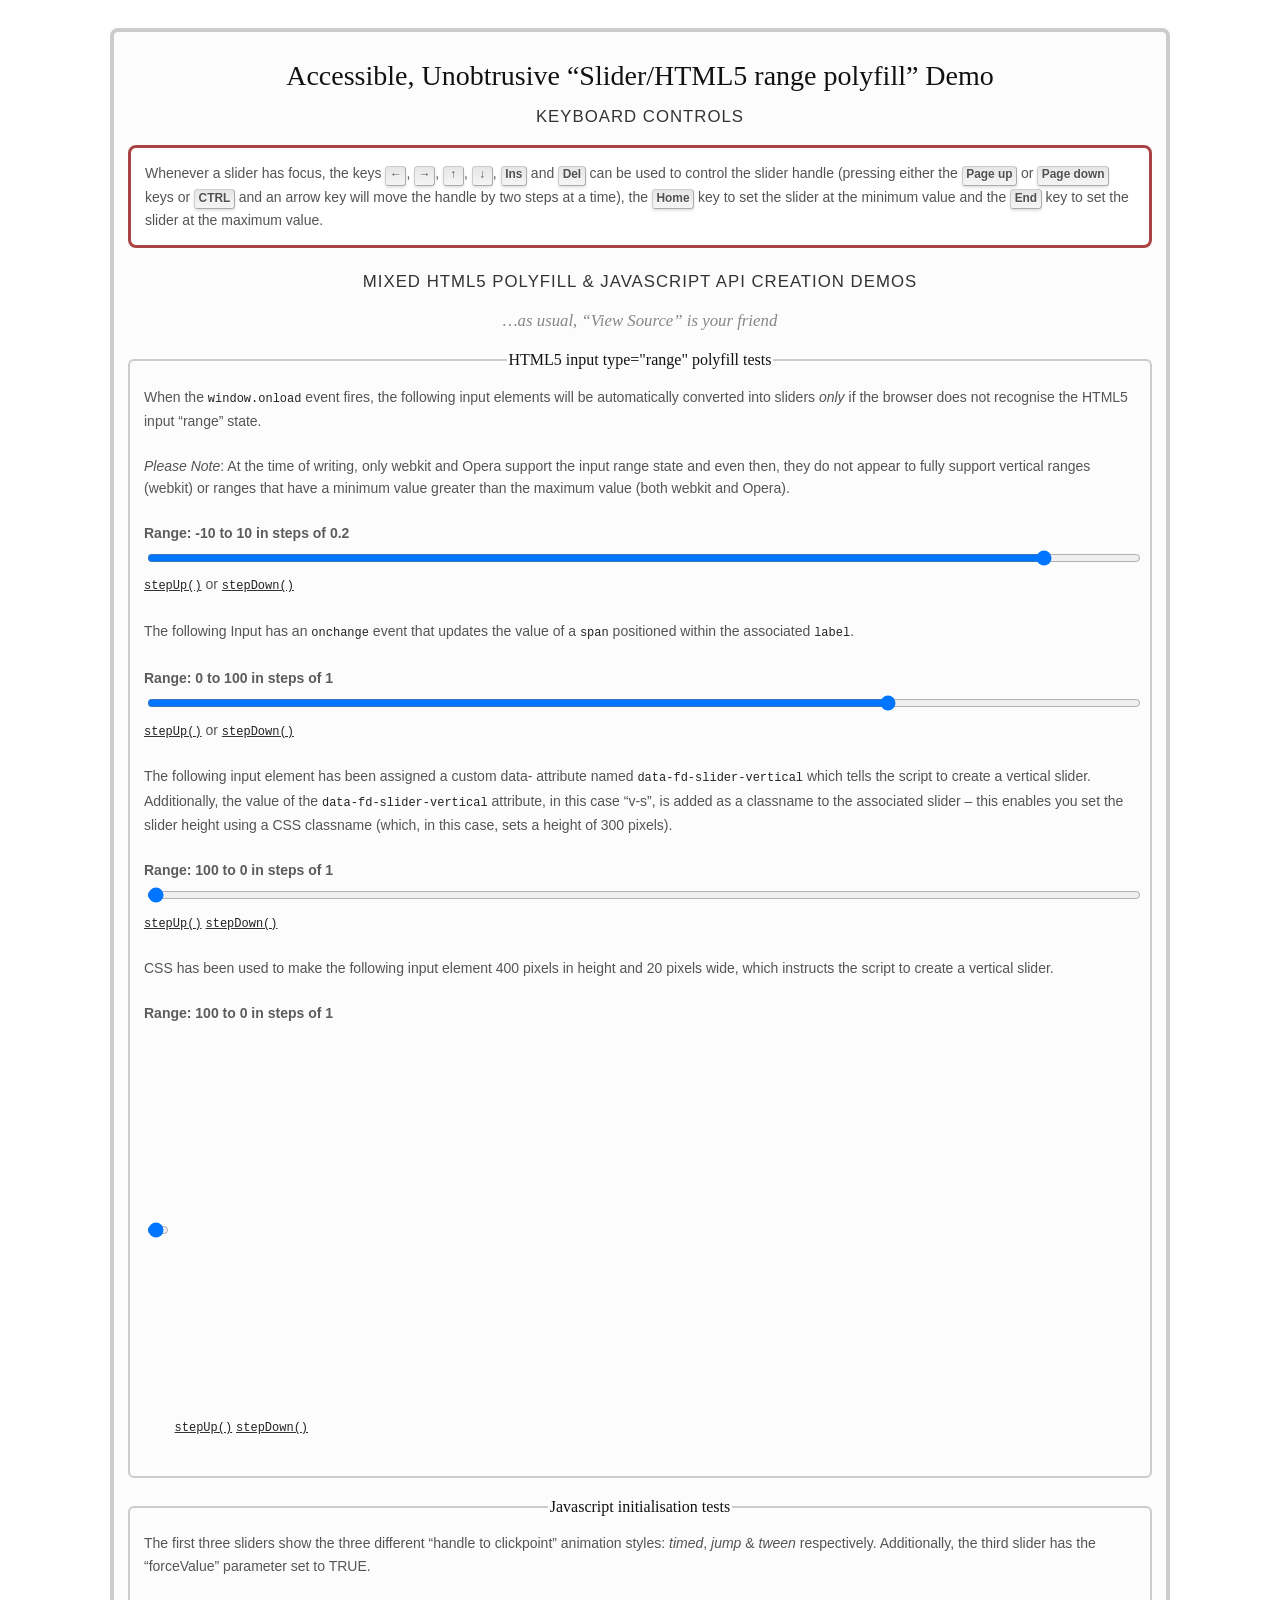
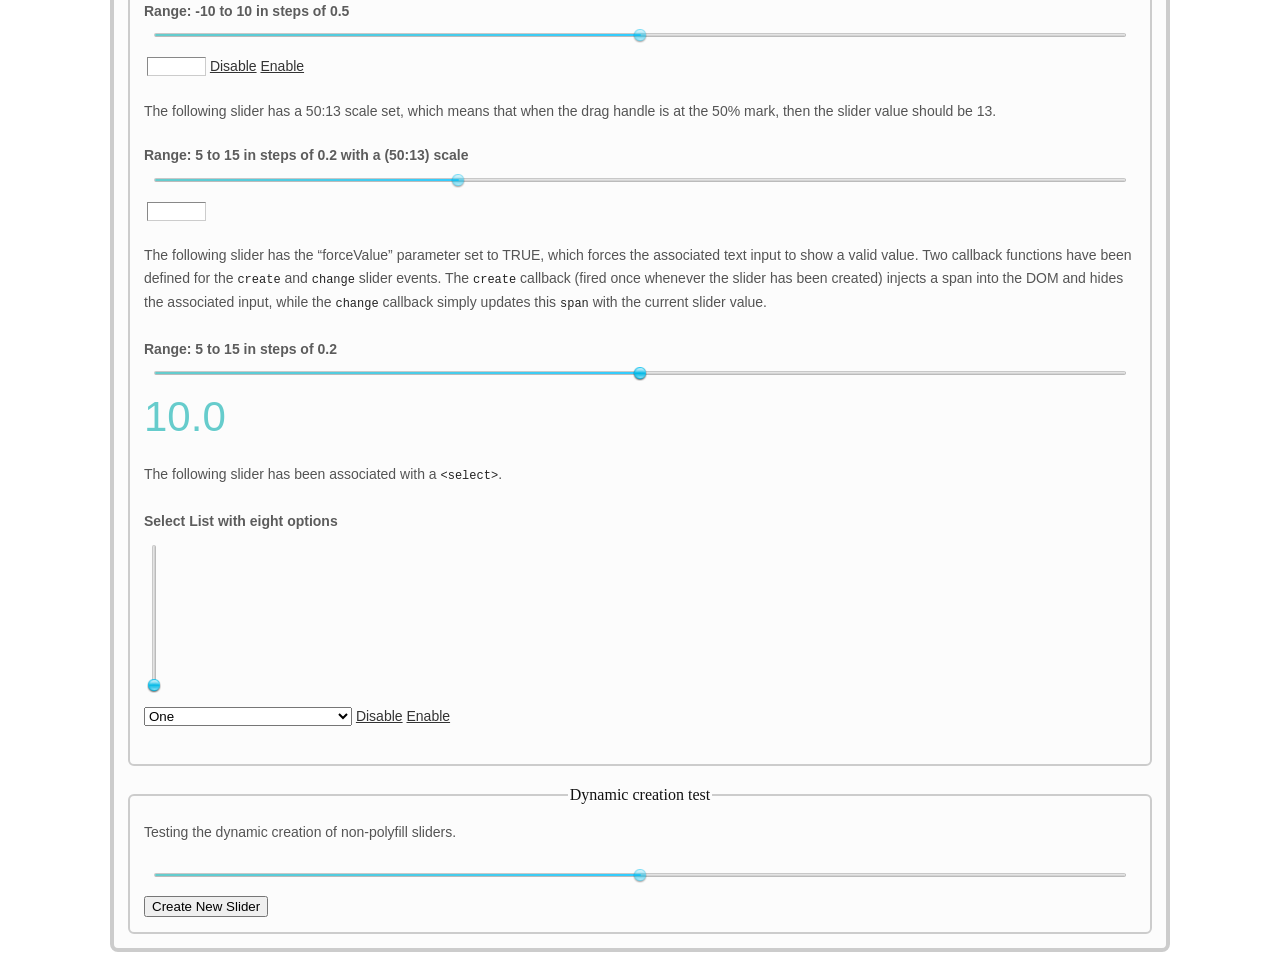
<file: escripts/common/fd-slider/index.html>
<!doctype html>
<!-- The script automatically adds the class "oldie" to the html element in IE < 9 -->
<html lang="en">
<head>
        <meta charset="utf-8" />
        <title>frequency decoder - accessible, unobtrusive slider/HTML5 polyfill script demo</title>       
        <meta name="author"                     content="frequency decoder" />
        <meta name="description"                content="An accessible, unobtrusive Slider/HTML5 Input Range polyfill script" />
        <meta http-equiv="imagetoolbar"         content="no" />
        
        <link rel="stylesheet" type="text/css" media="screen, projection" href="./css/fd-slider.css" />
        <link rel="stylesheet" type="text/css" media="screen, projection" href="./css/demo.css" />   
        <script src="./js/fd-slider.js"></script>
</head>
<body>
<div id="article-wrapper">
  <form action="" method="post">
    <h1>Accessible, Unobtrusive &#8220;Slider/HTML5 range polyfill&#8221; Demo</h1>
    <h2>Keyboard Controls</h2>
    <!-- The following paragraph is used to set the ARIA describedby property -->
    <p id="fd-slider-describedby">Whenever a slider has focus, the keys <kbd title="Left arrow key">&larr;</kbd>, <kbd title="Right arrow key">&rarr;</kbd>, <kbd title="Up arrow key">&uarr;</kbd>, <kbd title="Down arrow key">&darr;</kbd>, <kbd title="Insert key">Ins</kbd> and <kbd title="Delete key">Del</kbd> can be used to control the slider handle (pressing either the <kbd>Page up</kbd> or <kbd>Page down</kbd> keys or <kbd title="CTRL key">CTRL</kbd> and an arrow key will move the handle by two steps at a time), the <kbd title="Home key">Home</kbd> key to set the slider at the minimum value and the <kbd title="End key">End</kbd> key to set the slider at the maximum value.</p>   
    <h2>Mixed HTML5 Polyfill &amp; Javascript API Creation Demos</h2>
    <h3>&#8230;as usual, &#8220;View Source&#8221; is your friend</h3>

    <fieldset>            
      <legend>HTML5 input type="range" polyfill tests</legend>
      <p>When the <code>window.onload</code> event fires, the following input elements will be automatically converted into sliders <em>only</em> if the browser does not recognise the HTML5 input &#8220;range&#8221; state.</p>    
      <p><em>Please Note</em>: At the time of writing, only webkit and Opera support the input range state and even then, they do not appear to fully support vertical ranges (webkit) or ranges that have a minimum value greater than the maximum value (both webkit and Opera).</p>
      <!--
      
      Sliders #1, #2 & #3 created automatically by the script on page load only if the browser does not support type="range".
      The script will use the "min", "max" and "step" attributes assigned to the input to create the slider with the
      appropriate scale.
      
      Slider #1: "min", "max" & "step" attributes given
      
      -->
      <label for="html5shim-1">Range: -10 to 10 in steps of 0.2</label>
      <p>
        <input name="html5shim-1" id="html5shim-1" type="range" min="-10" max="10" step="0.20" title="Range: -10 to 10 in steps of 0.2" value="8.2" />
        <a href="#" onclick="document.getElementById('html5shim-1').stepUp(); return false;"><code>stepUp()</code></a> or
        <a href="#" onclick="document.getElementById('html5shim-1').stepDown(); return false;"><code>stepDown()</code></a>
      </p>     
      <!--
      
      Slider #2: No "min" or "max" attributes given (they default to 0 and 100 respectivey) but the required "step" attribute set to "1".
      
      Additionally, an onchange event has been set to test if the script honours HTML events set on the original input.
      
      -->   
      <p>The following Input has an <code>onchange</code> event that updates the value of a <code>span</code> positioned within the associated <code>label</code>.</p>
      <label for="html5shim-2">Range: 0 to 100 in steps of 1 <span id="html5shim-2-out"></span></label>
      <p>
        <input name="html5shim-2" id="html5shim-2" type="range" step="1" title="Range: 0 to 100 in steps of 1" value="75" /> 
        <a href="#" onclick="document.getElementById('html5shim-2').stepUp(); return false;"><code>stepUp()</code></a> or
        <a href="#" onclick="document.getElementById('html5shim-2').stepDown(); return false;"><code>stepDown()</code></a>        
      </p>  
      <script>
      // Add an onchange event to the input element that updates a span with the input value      
      fdSlider.addEvent(document.getElementById("html5shim-2"), "change", function(e) {
        document.getElementById("html5shim-2-out").innerHTML = "(Current Value: " + document.getElementById("html5shim-2").value + ")";
      });
      </script>    
      <!--
      
      Slider #3: The input element has been given the "data-fd-slider-vertical" custom data- attribute which makes the script create 
      a vertical slider. Additionally, the value of this attribute is given to the slider as a classname - in this case, the class "v-s" 
      which makes the slider inherit a height of 300px. 
      
      -->
      <p>The following input element has been assigned a custom data- attribute named <code>data-fd-slider-vertical</code> which tells the script to create a vertical slider.
         Additionally, the value of the <code>data-fd-slider-vertical</code> attribute, in this case &#8220;v-s&#8221;, is added as a classname to the associated slider &ndash; this enables you set the slider height using a CSS classname (which, in this case, sets a height of 300 pixels).</p>
      <label for="html5shim-3">Range: 100 to 0 in steps of 1</label>
      <p>
        <input name="html5shim-3" id="html5shim-3" data-fd-slider-vertical="v-s" type="range" min="100" max="0" step="1" title="Range: 100 to 0 in steps of 1" value="" /> 
        <a href="#" onclick="document.getElementById('html5shim-3').stepUp(); return false;"><code>stepUp()</code></a>
        <a href="#" onclick="document.getElementById('html5shim-3').stepDown(); return false;"><code>stepDown()</code></a>
      </p>
      <!--
      
      Slider #4: CSS has been used to make the following input element 400 pixels in height and 20 pixels wide, which instructs
      the script automatically create a vertical slider
      
      -->
      <p>CSS has been used to make the following input element 400 pixels in height and 20 pixels wide, which instructs the script to create a vertical slider.</p>      
      <label for="html5shim-4">Range: 100 to 0 in steps of 1</label>
      <p>
        <input name="html5shim-4" id="html5shim-4" type="range" min="100" max="0" step="1" title="Range: 100 to 0 in steps of 1" value="" /> 
        <a href="#" onclick="document.getElementById('html5shim-4').stepUp(); return false;"><code>stepUp()</code></a>
        <a href="#" onclick="document.getElementById('html5shim-4').stepDown(); return false;"><code>stepDown()</code></a>
      </p>      
    </fieldset>    
    <!--
    
    Sliders created using the Javascript API from here on in i.e. no more HTML5 range polyfills from this point on.
    
    -->
    <fieldset>
      <legend>Javascript initialisation tests</legend>      
      <p>The first three sliders show the three different &#8220;handle to clickpoint&#8221; animation styles: <em>timed</em>, <em>jump</em> <span class="amp">&</span> <em>tween</em> respectively. Additionally, the third slider has the &#8220;forceValue&#8221; parameter set to TRUE.</p>      
      <label for="inputTest3">Range: -10 to 10 in steps of 0.5</label>
      <p>
        <!-- Here's the form element we will associate the first slider with. -->
        <input name="inputTest3" id="inputTest3" type="text" title="Range: -10 to 10 in steps of 0.5" value=""  maxlength="6" />
        <a href="#" onclick="fdSlider.disable('inputTest3'); return false;">Disable</a>
        <a href="#" onclick="fdSlider.enable('inputTest3'); return false;">Enable</a>
      </p>
      <script>
      // Call the fdSlider.createSlider method, passing in the required options
      fdSlider.createSlider({
        // Associate an input
        inp:document.getElementById("inputTest3"),
        // Declare a step (quoting the value means the precision will be calculated as 2 decimal points
        // e.g. the "50" part of "0.50") which is a short-cut way of setting the precision without
        // actually using the "precision" parameter
        step:"0.50", 
        // Declare a maxStep (for keyboard users)
        maxStep:2,
        // Min & Max values
        min:-10,
        max:10,
        // Use the "timed increments to click point" animation
        animation:"timed"
        });
      </script> 
      <p>The following slider has a 50:13 scale set, which means that when the drag handle is at the 50% mark, then the slider value should be 13.</p>
      <label for="inputTest5">Range: 5 to 15 in steps of 0.2 with a (50:13) scale</label>
      <p>
        <!-- Here's the form element we will associate the second slider with. -->
        <input name="inputTest5" id="inputTest5" type="text" title="Range: 5 to 15 in steps of 0.2 with a (50:13) scale" value=""  maxlength="6" />
      </p>
      <script>
      fdSlider.createSlider({
        // Associate an input
        inp:document.getElementById("inputTest5"),
        // Declare a step
        step:0.2, 
        // Declare a maxStep (for keyboard users)
        maxStep:0.4,
        // Min value
        min:5,
        // Max value
        max:15,
        // Define a scale (multiple points supported, I'm just using one for the demo)
        scale:{
                // At 50% of the slider scale, the value should be 13
                "50":"13"       
        },
        // Use the "jump to click point" animation
        animation:"jump"
        });
      </script>
      <p>The following slider has the &#8220;forceValue&#8221; parameter set to TRUE, which forces the associated text input to show a valid value. Two callback functions have been defined for the <code>create</code> and <code>change</code> slider events. The <code>create</code> callback (fired once whenever the slider has been created) injects a span into the DOM and hides the associated input, while the <code>change</code> callback simply updates this <code>span</code> with the current slider value.</p>
      <label for="inputTest6" id="inputTest6Label">Range: 5 to 15 in steps of 0.2</label>
      <p>
        <!-- Here's the form element we will associate the third slider with. -->
        <input name="inputTest6" id="inputTest6" type="text" title="Range: 5 to 15 in steps of 0.2" value=""  maxlength="6" />
      </p>
      <script>
      // Create our callback functions
      
      // createScaffold, used with the "create" event
      function createScaffold(cbObj) {
          // Create a span 
          var span  = document.createElement("span");
          // Use the input ID to create an identifiable ID for the span    
          span.id = cbObj.elem.id + "Visu";
          // Give it a className
          span.className = "visu";
          // Add it just after the input in the DOM    
          cbObj.elem.parentNode.appendChild(span);
          // Hide the associated input
          cbObj.elem.style.display = "none";
          // Update the span we just added 
          updateValue(cbObj);          
      }
      // updateValue, used with the "change" event
      function updateValue(cbObj) {
          // Grab the span element and update its contents
          document.getElementById(cbObj.elem.id + "Visu").innerHTML = cbObj.value;
      }
      // Create the slider
      fdSlider.createSlider({
        // Associate an input
        inp:document.getElementById("inputTest6"),
        // Declare a step
        step:0.2, 
        // Declare a maxStep (for keyboard users)
        maxStep:0.4,
        // Min value
        min:5,
        // Max value
        max:15,
        // Use the "tween to click point" animation
        animation:"tween",
        // Force the associated input to have a valid value
        forceValue:true,
        // Pass the two previously defined functions for the "create" & "change" 
        // events
        callbacks:{
                // Pass an Array of functions - if multiple functions declared, 
                // they will be called in sequence
                "create":[createScaffold],
                "change":[updateValue]
        }
        });
      </script> 
      <p>The following slider has been associated with a <code>&lt;select&gt;</code>.</p> 
      <label for="selectTest1" id="selectTest1Label">Select List with eight options</label>
      <p>
        <!-- Here's the form element - a select list in this case - that we will associate the forth and final slider with. -->
        <select name="selectTest1" id="selectTest1">
          <option value="1">One</option>
          <option value="2">Two</option>
          <option value="4">Four</option>
          <option value="8">Eight</option>
          <option value="16">Sixteen</option>
          <option value="32">Thirty Two</option>
          <option value="64">Sixty Four</option>
          <option value="128">One Hundred and Twenty Eight</option>
          <option value="256">Two Hundred and Fifty Six</option>
        </select>  
        <a href="#" onclick="fdSlider.disable('selectTest1'); return false;">Disable</a>
        <a href="#" onclick="fdSlider.enable('selectTest1'); return false;">Enable</a>
      </p>
      <script>
      fdSlider.createSlider({
        // Associate the select list
        inp:document.getElementById("selectTest1"),
        // Use the tween animation
        animation:"tween",
        // Keep the form element, in this case a select list, visible
        hideInput:false,
        // Create a vertical slider
        vertical:true,
        // Give it the className "v-s2" which will make the slider 160px in height
        classNames:"v-s2"
        });
      </script>         
    </fieldset> 
    <fieldset>
      <legend>Dynamic creation test</legend>
      <p>Testing the dynamic creation of non-polyfill sliders.</p>
      <div id="corral">
        <input name="dyn-1" id="dyn-1" type="text" title="Range: 5 to 15 in steps of 0.2" value=""  maxlength="6" />
      </div>
      <button onclick="createNewSlider(); return false;">Create New Slider</button>
      <script>
// A quick & dirty function to create sliders dynamically
function createNewSlider() {
        var id     = "dyn-" + createNewSlider.idCnt,
            // Check input element exists already
            inpChk = document.getElementById(id),
            // Create new input element if needs be
            newInp = inpChk ? inpChk : document.createElement("input");
            
        createNewSlider.idCnt++;
        
        // Set attributes and add to DOM if needs be            
        if(!inpChk) {
                newInp.type             = "text";
                newInp.id               = id;
                newInp.name             = id;
                newInp.maxlength        = 6;
                
                document.getElementById("corral").appendChild(newInp);
        };
        
        // Create and associate a slider with the input element
        fdSlider.createSlider({
                // Associate the select list
                inp:newInp,
                // Use the tween animation
                animation:"tween",
                // Keep the form element hidden
                hideInput:true,
                // Set min, max and step
                max:15,
                min:5,
                step:0.2
        });        
};

createNewSlider.idCnt = 1;

// Call the function immediately to convert the input element
// already present within the HTML
createNewSlider();      
      </script>
    </fieldset>      
  </form>
</div>
</body>
</html>
</file>
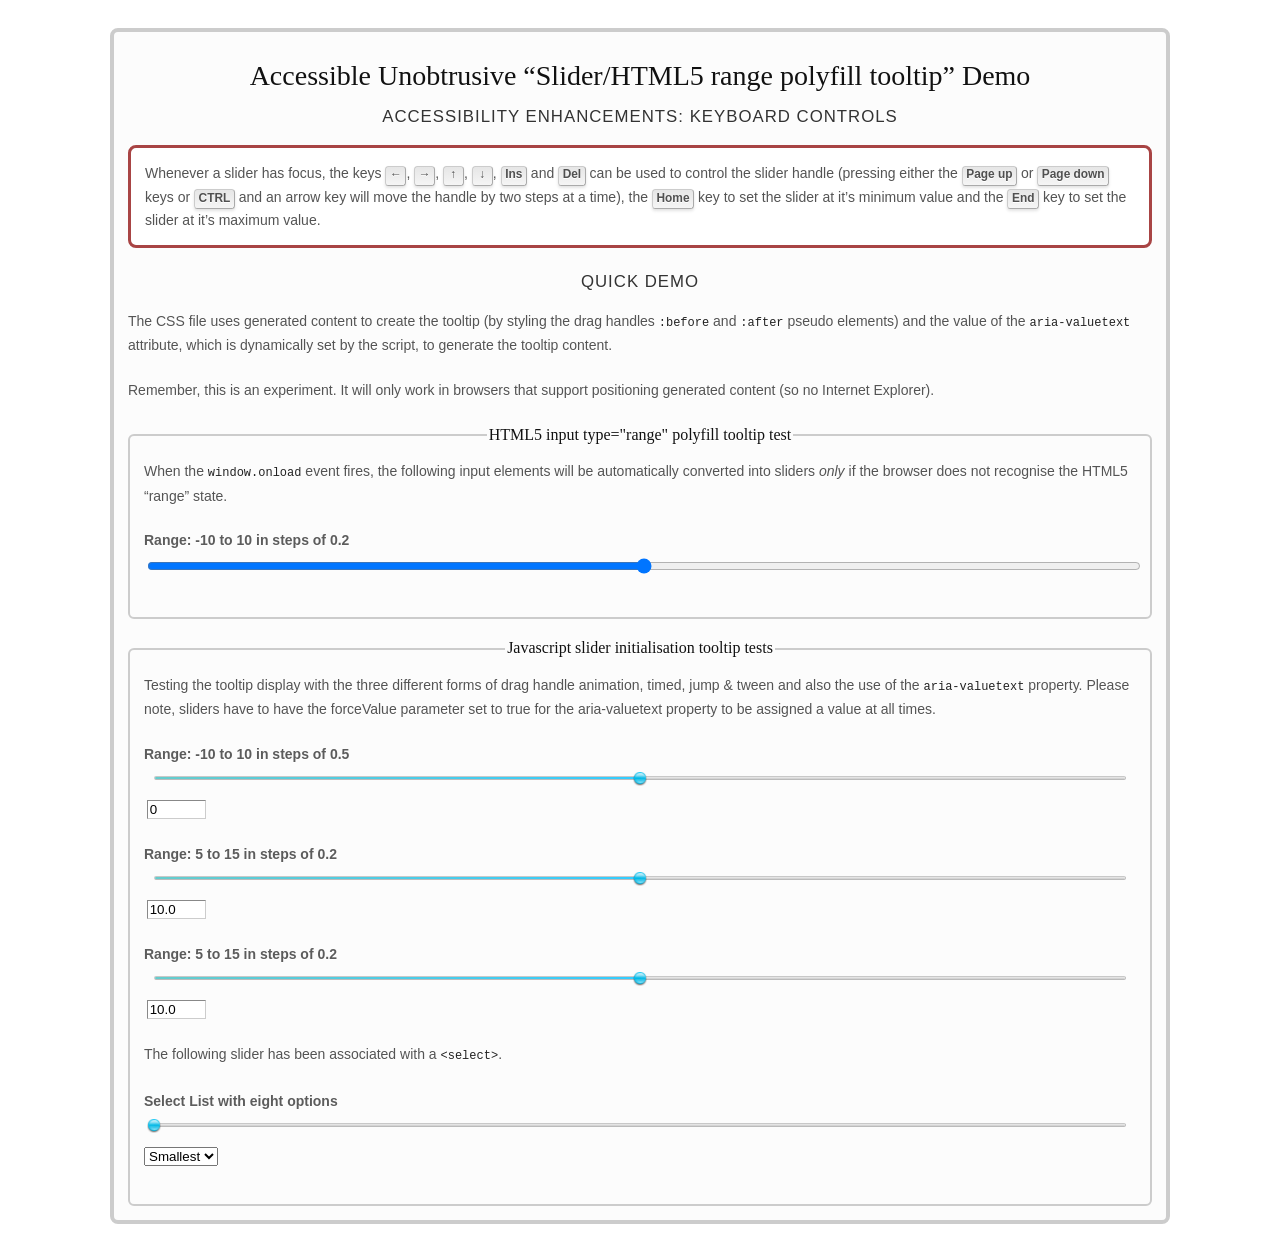
<file: escripts/common/fd-slider/tooltip/index.html>
<!DOCTYPE html>
<html lang="en">
<head>
        <meta charset="utf-8" />
        <title>frequency decoder - accessible, unobtrusive slider tooltip demo</title>       
        <meta name="author"                     content="frequency decoder" />
        <meta name="description"                content="An unobtrusive javascript that turns any text input or selectlist into a keyboard-accessible slider control" />
        <meta http-equiv="imagetoolbar"         content="no" />
        <link rel="stylesheet" type="text/css" media="screen, projection" href="../css/demo.css" />   
        <link rel="stylesheet" type="text/css" media="screen, projection" href="../css/fd-slider.css" />        
        <link rel="stylesheet" type="text/css" media="screen, projection" href="../css/fd-slider-tooltip.css" />
        <script src="../js/fd-slider.js"></script>
</head>
<body>
<div id="article-wrapper">
  <form action="" method="post">
    <h1>Accessible Unobtrusive &#8220;Slider/HTML5 range polyfill tooltip&#8221; Demo</h1>
    <h2>Accessibility enhancements: Keyboard Controls</h2>

    <!-- The following paragraph is used to set the ARIA describedby property -->
    <p id="fd-slider-describedby">Whenever a slider has focus, the keys <kbd title="Left arrow key">&larr;</kbd>, <kbd title="Right arrow key">&rarr;</kbd>, <kbd title="Up arrow key">&uarr;</kbd>, <kbd title="Down arrow key">&darr;</kbd>, <kbd title="Insert key">Ins</kbd> and <kbd title="Delete key">Del</kbd> can be used to control the slider handle (pressing either the <kbd>Page up</kbd> or <kbd>Page down</kbd> keys or <kbd title="CTRL key">CTRL</kbd> and an arrow key will move the handle by two steps at a time), the <kbd title="Home key">Home</kbd> key to set the slider at it&#8217;s minimum value and the <kbd title="End key">End</kbd> key to set the slider at it&#8217;s maximum value.</p>
    
    <h2>Quick demo</h2>
    <p>The CSS file uses generated content to create the tooltip (by styling the drag handles <code>:before</code> and <code>:after</code> pseudo elements) and the value of the <code>aria-valuetext</code> attribute, which is dynamically set by the script, to generate the tooltip content.</p>
    <p>Remember, this is an experiment. It will only work in browsers that support positioning generated content (so no Internet Explorer).</p>
    <fieldset>            
      <legend>HTML5 input type="range" polyfill tooltip test</legend>
      <p>When the <code>window.onload</code> event fires, the following input elements will be automatically converted into sliders <em>only</em> if the browser does not recognise the HTML5 &#8220;range&#8221; state.</p>    
      <!--
      
      Slider #1 is created automatically by the script on page load only if the browser does not support type="range".
      The script will use the "min", "max" and "step" attributes assigned to the input to create the slider with the
      appropriate scale.
      
      Slider #1: "min", "max" & "step" attributes given
      
      -->
      <label for="html5shim-1">Range: -10 to 10 in steps of 0.2</label>
      <p><input name="html5shim-1" id="html5shim-1" type="range" min="-10" max="10" step="0.20" title="Range: -10 to 10 in steps of 0.2" value="" /></p>     
    </fieldset>    
    <!--
    
    Sliders created using the Javascript API from here on in...
    
    -->
    <fieldset>
      <legend>Javascript slider initialisation tooltip tests</legend>   
      <p>Testing the tooltip display with the three different forms of drag handle animation, timed, jump <span class="amp">&</span> tween and also the use of the <code>aria-valuetext</code> property. Please note, sliders have to have the forceValue parameter set to true for the aria-valuetext property to be assigned a value at all times.</p>
      <label for="inputTest3">Range: -10 to 10 in steps of 0.5</label>
      <p>
        <!-- Here's the form element we wil associate the first slider with. -->
        <input name="inputTest3" id="inputTest3" type="text" title="Range: -10 to 10 in steps of 0.5" value=""  maxlength="6" />
      </p>
      <script>
      // Call the fdSlider.createSlider method, passing in the required options
      fdSlider.createSlider({
        // Associate an input
        inp:document.getElementById("inputTest3"),
        // Declare a step (quoting the value means the precision will be calculated as 2 decimal points
        // e.g. the "50" part of "0.50") which is a short-cut way of setting the precision without
        // actually using the "precision" parameter
        step:"0.50", 
        // Declare a maxStep (for keyboard users)
        maxStep:2,
        // Min & Max values
        min:-10,
        max:10,
        // Use the "timed increments to click point" animation
        animation:"timed",
        // Force a value
        forceValue:true
        });
      </script> 
      <label for="inputTest5">Range: 5 to 15 in steps of 0.2</label>
      <p>
        <input name="inputTest5" id="inputTest5" type="text" title="Range: 5 to 15 in steps of 0.2" value=""  maxlength="6" />
      </p>
      <script>
      fdSlider.createSlider({
        // Associate an input
        inp:document.getElementById("inputTest5"),
        // Declare a step
        step:0.2, 
        // Declare a maxStep (for keyboard users)
        maxStep:0.4,
        // Min value
        min:5,
        // Max value
        max:15,
        // Use the "jump to clickpoint" animation
        animation:"jump",
        // Force a value
        forceValue:true
        });
      </script>
      <label for="inputTest6">Range: 5 to 15 in steps of 0.2</label>
      <p>
        <input name="inputTest6" id="inputTest6" type="text" title="Range: 5 to 15 in steps of 0.2" value=""  maxlength="6" />
      </p>
      <script>
      fdSlider.createSlider({
        // Associate an input
        inp:document.getElementById("inputTest6"),
        // Declare a step
        step:0.2, 
        // Declare a maxStep (for keyboard users)
        maxStep:0.4,
        // Min value
        min:5,
        // Max value
        max:15,
        // Use the "tween to clickpoint" animation
        animation:"tween",
        // Force a value
        forceValue:true
        });
      </script> 
      <p>The following slider has been associated with a <code>&lt;select&gt;</code>.</p> 
      <label for="selectTest1">Select List with eight options</label>
      <p>
        <select name="selectTest1" id="selectTest1">
          <option value="1">Smallest</option>
          <option value="2">Smaller</option>
          <option value="4">Small</option>
          <option value="8">Normal</option>
          <option value="16">Large</option>
          <option value="32">Larger</option>
          <option value="64">Largest</option>                   
        </select>  
      </p>
      <script>
      fdSlider.createSlider({
        // Associate a select list
        inp:document.getElementById("selectTest1"),
        // Use the tween animation
        animation:"tween",
        // Keep the form element, in this case a select list, visible
        hideInput:false
        // No "forceValue" necessary for a select list as it should always be set at a value
        });
      </script>   
    </fieldset>    
  </form>
</div>
</body>
</html>
</file>
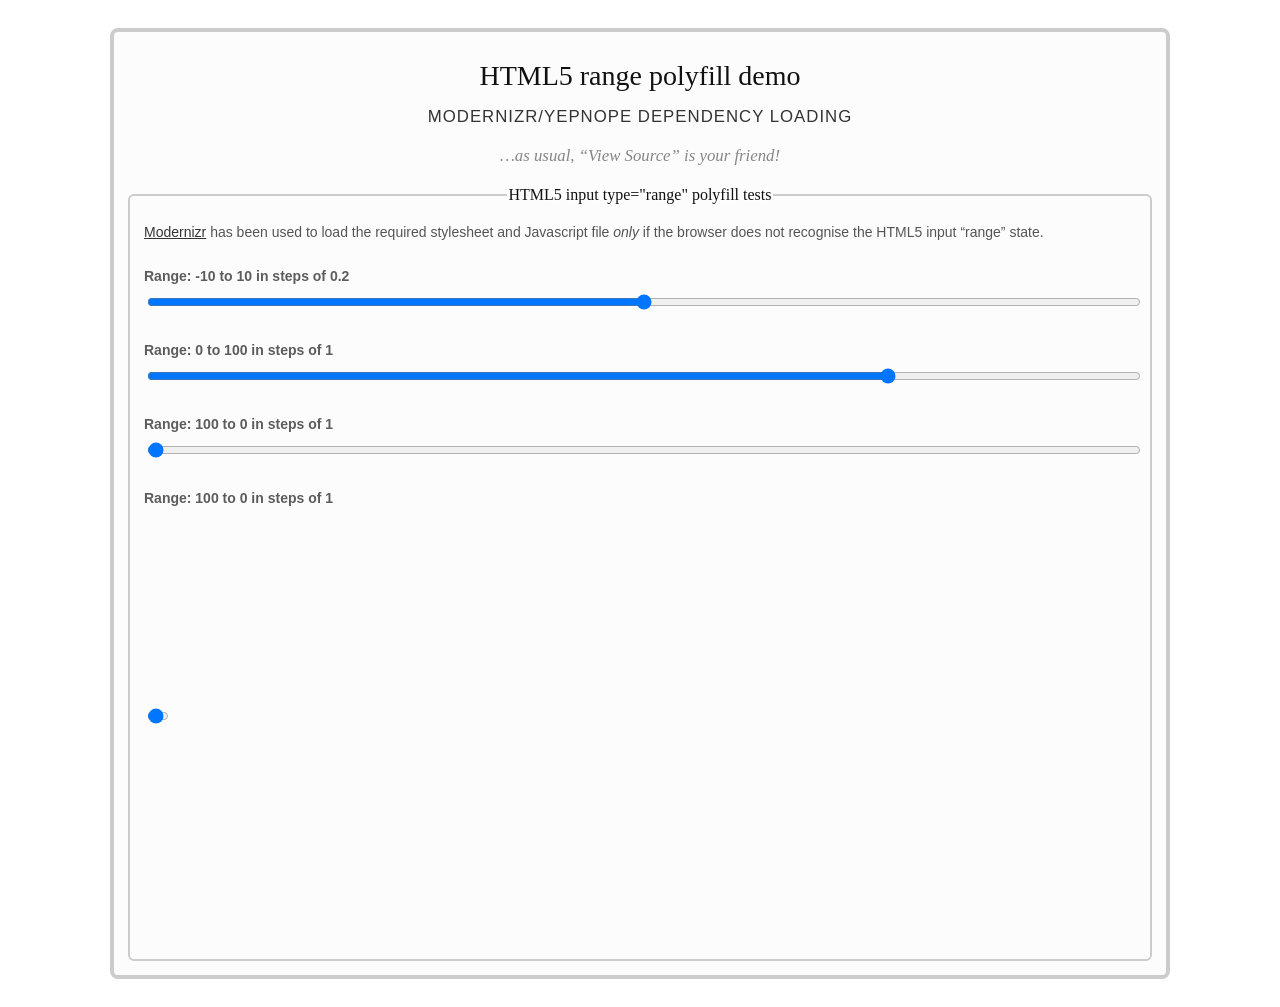
<file: escripts/common/fd-slider/yepnope/index.html>
<!doctype html>
<html lang="en">
<head>
        <meta charset="utf-8" />
        <title>frequency decoder - yepnope &amp; Modernizr dependency loading demo</title>       
        <meta name="author"                     content="frequency decoder" />
        <meta name="description"                content="Using yepnope and Modernizer to dynamically load dependencies for the HTML5 input range polyfill script" />
        <meta http-equiv="imagetoolbar"         content="no" />     
        <link rel="stylesheet" type="text/css" media="screen, projection" href="../css/demo.css" />
        <!-- NOTE: I'm using a bespoke build of Modernizr 2.0.6, you should go build your own... http://www.modernizr.com/download/ -->        
        <script src="http://www.frequency-decoder.com/demo/fd-slider/js/modernizr-custom.js"></script>        
<script>   
// Set up the yepnope (Modernizr.load) directives... 
Modernizr.load([
{
    // Test if Input Range is supported using Modernizr
    test: Modernizr.inputtypes.range,
    // If ranges are not supported, load the slider script and CSS file
    nope: [     
      // The slider CSS file
      'css!http://www.frequency-decoder.com/demo/fd-slider/css/fd-slider.css'       
      // Javascript file for slider
     ,'http://www.frequency-decoder.com/demo/fd-slider/js/fd-slider.js'     
    ],
    callback: function(id, testResult) {
        // If the slider file has loaded then fire the onDomReady event        
        if("fdSlider" in window && typeof (fdSlider.onDomReady) != "undefined") {
                try { fdSlider.onDomReady(); } catch(err) {};
        };
    }
}
]);
</script>
</head>
<body>
<div id="article-wrapper">
  <form action="" method="post">
    <h1>HTML5 range polyfill demo</h1>
    <h2>Modernizr/yepnope dependency loading</h2>
    <h3>&#8230;as usual, &#8220;View Source&#8221; is your friend!</h3>
    <fieldset>            
      <legend>HTML5 input type="range" polyfill tests</legend>
      <p><a href="http://www.modernizr.com/">Modernizr</a> has been used to load the required stylesheet and Javascript file <em>only</em> if the browser does not recognise the HTML5 input &#8220;range&#8221; state.</p>    
      
      <label for="html5shim-1">Range: -10 to 10 in steps of 0.2</label>
      <p><input name="html5shim-1" id="html5shim-1" type="range" min="-10" max="10" step="0.20" title="Range: -10 to 10 in steps of 0.2" value="" /></p>     
      
      <label for="html5shim-2">Range: 0 to 100 in steps of 1</label>
      <p><input name="html5shim-2" id="html5shim-2" type="range" step="1" title="Range: 0 to 100 in steps of 1" value="75" /></p>      
      
      <label for="html5shim-3">Range: 100 to 0 in steps of 1</label>
      <p><input name="html5shim-3" id="html5shim-3" type="range" min="100" max="0" step="1" title="Range: 100 to 0 in steps of 1" value="" /></p>
      
      <label for="html5shim-4">Range: 100 to 0 in steps of 1</label>
      <p><input name="html5shim-4" id="html5shim-4" type="range" min="100" max="0" step="1" title="Range: 100 to 0 in steps of 1" value="" /></p>
    </fieldset>    
  </form>
</div>
</body>
</html>
</file>
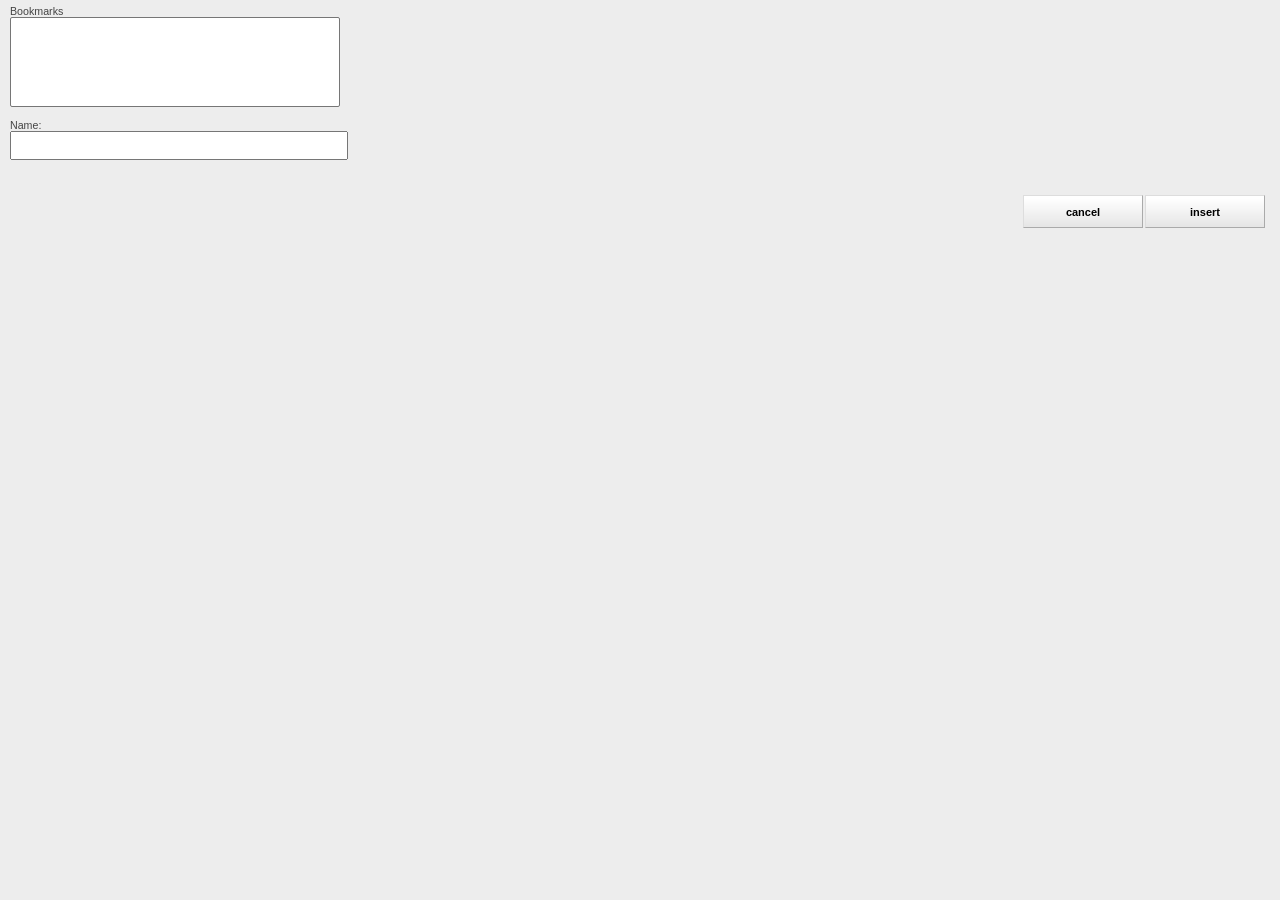
<file: escripts/common/webbookmark.htm>
<!DOCTYPE html PUBLIC "-//W3C//DTD XHTML 1.0 Strict//EN" "http://www.w3.org/TR/xhtml1/DTD/xhtml1-strict.dtd">
<html xmlns="http://www.w3.org/1999/xhtml">
<head>

<meta http-equiv="Content-Type" content="text/html; charset=utf-8">
<link href="../style/editor.css" rel="stylesheet" type="text/css">

<script>
  var sLangDir=parent.oUtil.langDir;
  document.write("<scr" + "ipt src='language/" + sLangDir + "/webbookmark.js'></scr" + "ipt>");
</script>

<script src="common.js" type="text/javascript"></script>

<script>writeTitle()</script>
<script>

/*** COMMON ***/

var UA = navigator.userAgent.toLowerCase();
var isIE = (UA.indexOf('msie') >= 0) ? true : false;
//if(!isIE) { //ie11
//	isIE = (UA.indexOf('trident') >= 0) ? true : false;
//}

function GetElement(oElement,sMatchTag)
    {
    while (oElement!=null&&oElement.tagName!=sMatchTag)
        {
        if(oElement.tagName=="BODY")return null;
        oElement=oElement.parentNode;
        }
    return oElement;
    }

/*** REALTIME + PREVIEW ***/
function doWindowFocus()
    {
    parent.oUtil.onSelectionChanged=new Function("realTime()");
    updateList();
    }

function bodyOnLoad()
    {
    loadTxt();

    window.onfocus=doWindowFocus;
    parent.oUtil.onSelectionChanged=new Function("realTime()");
    updateList();
    realTime();
    }

function bodyOnUnload() {
  parent.oUtil.onSelectionChanged=null;
}

function updateList()
    {
    var oEditor=parent.oUtil.oEditor;

    var lstBookmark = document.getElementsByName("lstBookmark")[0];

    while(lstBookmark.options.length!=0) lstBookmark.options[0] = null;

    var aNode = oEditor.document.getElementsByTagName("A");
    for(var i=0;i<aNode.length;i++)
        {
        if (aNode[i].name != "")
            {
            var op = document.createElement("OPTION");
            op.text=aNode[i].name;
            op.value=aNode[i].name;
            lstBookmark.options[lstBookmark.options.length] = op;
            }
        }
    }

function selectBookmark(sName)
    {

    if(isIE) {selectBookmarkIE(sName); selectBookmarkIE(sName); return; }

    var lstBookmark = document.getElementById("lstBookmark");
    var sel = lstBookmark.selectedIndex;
    var oEditor=parent.oUtil.oEditor;

    var aNode = oEditor.document.getElementsByName(sName);
    if (aNode.length > 0) {
        var range = oEditor.document.createRange();
        range.selectNode(aNode[0]);
        oSel = oEditor.getSelection();
        oSel.removeAllRanges();
        oSel.addRange(range);
    }
    realTime();
    parent.realTime(parent.oUtil.obj);
    parent.oUtil.obj.selectElement(0);
    window.focus();
    lstBookmark.focus();
    lstBookmark.selectedIndex = sel;
    }

function selectBookmarkIE(sName)
  {

  parent.oUtil.obj.setFocus();
  if(!parent.oUtil.obj.checkFocus()){return;}//Focus stuff
  var oEditor=parent.oUtil.oEditor;
  var oSel=oEditor.document.selection.createRange();
  var sType=oEditor.document.selection.type;

  oSel.execCommand("Unselect");

  for(var i=0;i<oEditor.document.anchors.length;i++)
    {
    if(oEditor.document.anchors[i].name==sName)
      {
      if(oSel.parentElement)
        {
        var oSelRange = oEditor.document.body.createTextRange()
        oSelRange.moveToElementText(oEditor.document.anchors[i])
        oSel.setEndPoint("StartToStart",oSelRange);
        oSel.setEndPoint("EndToEnd",oSelRange);
        oSel.select();
        }
      }
    }
  realTime();
  parent.realTime(parent.oUtil.oName);
  parent.oUtil.obj.selectElement(0);
  parent.oUtil.obj.bookmarkSelection();
  }

function realTime()
    {
	if(isIE) {realTimeIE(); return};

    var btnInsert = document.getElementById("btnInsert");
    var btnApply = document.getElementById("btnApply");
    var inpName = document.getElementById("inpName");

    var oEditor=parent.oUtil.oEditor;

    var oSel=oEditor.getSelection();
    var oEl = parent.getSelectedElement(oSel);

    if (oEl.nodeName == "A")
        {

        var range =oEditor.document.createRange();
        range.selectNode(oEl);
        oSel.removeAllRanges();
        oSel.addRange(range);

        btnInsert.style.display="none";
        btnApply.style.display="block";

        if(oEl.NAME)inpName.value=oEl.NAME;
        if(oEl.name)inpName.value=oEl.name;
        }
    else
        {
        btnInsert.style.display="block";
        btnApply.style.display="none";

        inpName.value="";
        }
    }

function realTimeIE()
  {
  if(!parent.oUtil.obj.checkFocus())return;//Focus stuff
  var oEditor=parent.oUtil.oEditor;
  var oSel=oEditor.document.selection.createRange();
  var sType=oEditor.document.selection.type;

  //If text or control is selected, Get A element if any
  if (oSel.parentElement) oEl=GetElement(oSel.parentElement(),"A");
  else oEl=GetElement(oSel.item(0),"A");

  if (oEl)
    {
    btnInsert.style.display="none";
    btnApply.style.display="block";

    if(sType!="Control")
      {
      var oEditor=parent.oUtil.oEditor;
      var oSelRange = oEditor.document.body.createTextRange()
      oSelRange.moveToElementText(oEl)
      oSel.setEndPoint("StartToStart",oSelRange);
      oSel.setEndPoint("EndToEnd",oSelRange);
      oSel.select();
      }

    if(oEl.NAME)inpName.value=oEl.NAME;
    if(oEl.name)inpName.value=oEl.name;
    }
  else
    {
    btnInsert.style.display="block";
    btnApply.style.display="none";

    inpName.value="";
    }
  }

function doApply()
    {

	if(isIE)
		{
		doApplyIE(); return;
		}

    var inpName = document.getElementById("inpName");

    var oEditor=parent.oUtil.oEditor;

    parent.oUtil.obj.saveForUndo();

    var oSel = oEditor.getSelection();
    var range = oSel.getRangeAt(0);

    if(inpName.value!="") {
        var emptySel = false;
        if (range.toString() == "") {
            emptySel = true;
            var node = oEditor.document.createTextNode("#");
            range.insertNode(node);

            range = oEditor.document.createRange();
            range.setStart(node, 0);
            range.setEnd(node, "#".length);

            oSel = oEditor.getSelection();
            oSel.removeAllRanges();
            oSel.addRange(range);
        }

        oEditor.document.execCommand("CreateLink", false, "#");

        oSel = oEditor.getSelection();

        var oEl = parent.getSelectedElement(oSel);
        if(oEl) {
          oEl.removeAttribute("HREF");
          oEl.setAttribute("NAME", inpName.value);
        }

    } else {
        oSel = oEditor.getSelection();
        var oEl = parent.getSelectedElement(oSel);
        if(oEl) {
          oEl.setAttribute("HREF", "dummy");
        }
        oEditor.document.execCommand("unlink", false, null);//unlink
    }

    updateList();
    realTime();

    //~~~~~~~~ Focus stuff
    var oEditor=parent.oUtil.oEditor;
    oEditor.focus()

    parent.realTime(parent.oUtil.obj);

    if (inpName.value!="")
        {
            parent.oUtil.obj.selectElement(0);
        } else {
            parent.oUtil.activeElement=null;
        }

    window.setTimeout("window.focus()", 10);
    }

function doApplyIE()
  {
  parent.oUtil.obj.setFocus();
  if(!parent.oUtil.obj.checkFocus())return;//Focus stuff
  var oEditor=parent.oUtil.oEditor;
  var oSel=oEditor.document.selection.createRange();
  var sType=oEditor.document.selection.type;

  parent.oUtil.obj.saveForUndo();

  if(inpName.value!="")
    oSel.execCommand("CreateBookmark",false,inpName.value);
  else
    oSel.execCommand("UnBookmark");

  updateList();
  realTime();

  //~~~~~~~~ Focus stuff
  var oEditor=parent.oUtil.oEditor;
  oEditor.focus()

  //*** RUNTIME STYLES ***
  var obj=parent.oUtil.obj;
  obj.runtimeStyles();
  //***********************

  parent.realTime(parent.oUtil.oName);
  parent.oUtil.obj.selectElement(0);
  parent.oUtil.obj.bookmarkSelection();
  }

</script>
</head>
<body onload="bodyOnLoad()" style="overflow:hidden;">

<table width=100% height="240px" align=center cellpadding=0 cellspacing=0>
<tr>
<td valign=top style="padding:5px;height:100%">

    <div id="txtBookmark" name="txtBookmark">Bookmarks</div>
    <select name="lstBookmark" id="lstBookmark" style="width:330px;height:90px" size="5" onchange="selectBookmark(this.value)" class="inpSel">
    </select>
	<br /><br />
	<div id="txtName" name="txtName">Name:</div>
    <input type="text" ID="inpName" NAME="inpName" style="width:330px;height:23px;" class="inpTxt" />

</td>
</tr>
<tr>
<td class="dialogFooter" align="right">
    <table cellpadding=0 cellspacing=0>
    <tr>
    <td>
    <input type=button name="btnCancel" id="btnCancel" value="cancel" onclick="I_Close()" style="width:120px;height:33px" class="inpBtn" onmouseover="this.className='inpBtnOver';" onmouseout="this.className='inpBtnOut'">
    </td>
    <td>
    <input type=button name="btnInsert" id="btnInsert" value="insert" onclick="doApply()" style="width:120px;height:33px" class="inpBtn" onmouseover="this.className='inpBtnOver';" onmouseout="this.className='inpBtnOut'">
    </td>
    <td>
    <input type=button name="btnApply" id="btnApply" value="apply" style="display:none;width:120px;height:33px" onclick="doApply()" class="inpBtn" onmouseover="this.className='inpBtnOver';" onmouseout="this.className='inpBtnOut'">
    </td>
    </tr>
    </table>
</td>
</tr>
</table>

</body>
</html>
</file>
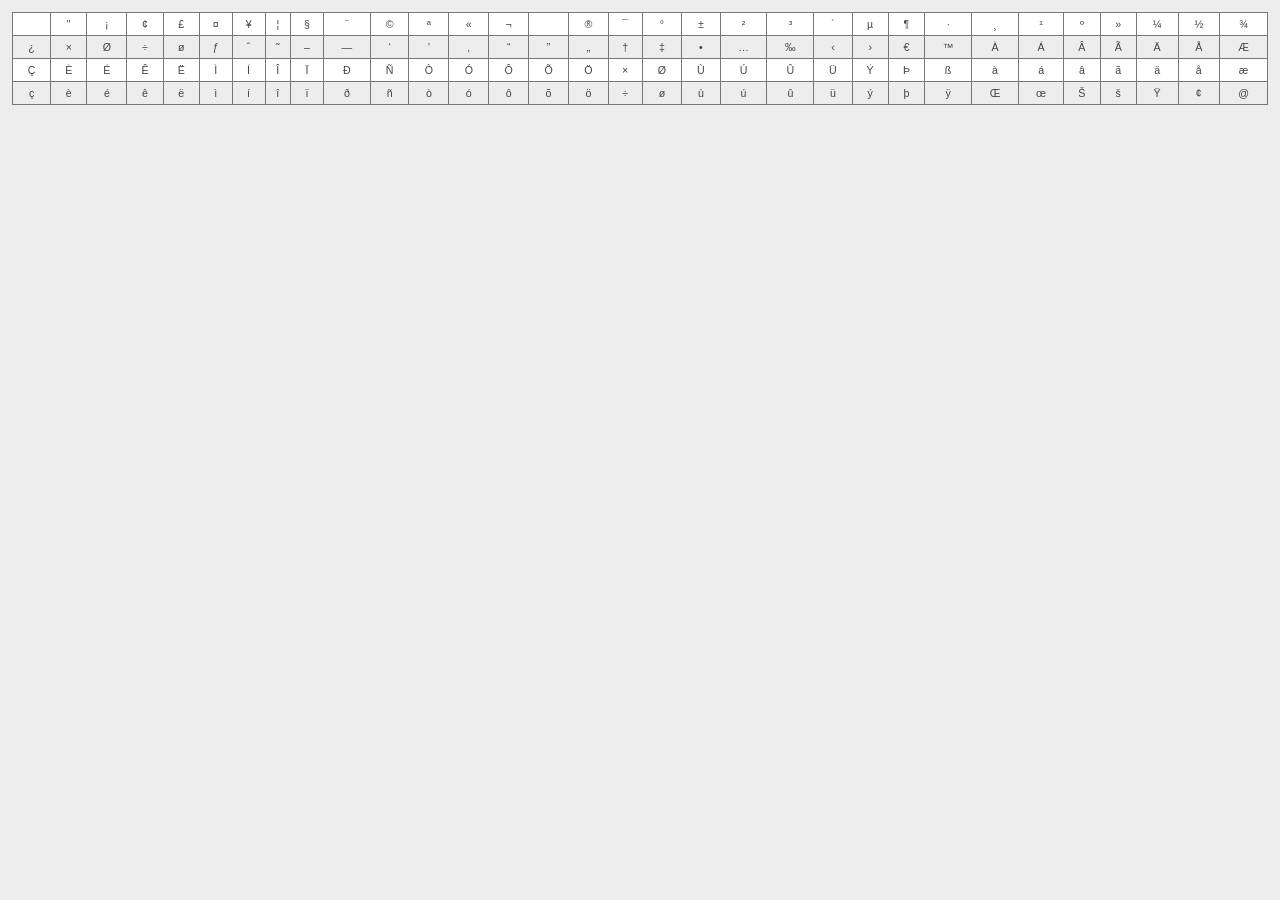
<file: escripts/common/webchars.htm>
﻿<!DOCTYPE html PUBLIC "-//W3C//DTD XHTML 1.0 Strict//EN" "http://www.w3.org/TR/xhtml1/DTD/xhtml1-strict.dtd">
<html xmlns="http://www.w3.org/1999/xhtml">
<head>

    <meta http-equiv="Content-Type" content="text/html; charset=utf-8">
    <link href="../style/editor.css" rel="stylesheet" type="text/css">
    <script>
        var sLangDir = parent.oUtil.langDir;
        document.write("<scr" + "ipt src='language/" + sLangDir + "/webchars.js'></scr" + "ipt>");
    </script>
    <script>writeTitle()</script>

    <style type="text/css">
        td{border:#777777 1px solid;padding:5px 2px 5px 2px;text-align:center;}
    </style>

    <script language="javascript" type="text/javascript">
        function insertHTML(data) {
            var obj = parent.oUtil.obj;
            obj.saveForUndo();
            obj.insertHTML(data);
            obj.setFocus();
        }
    </script>

</head>
<body onload="loadTxt()" style="margin:12px;">

  <table id="chardiv" width="100%" border=0 cellspacing=0 cellpadding=2 style="cursor:pointer;border-collapse:collapse">
  <tr bgcolor="white">
        <td onmouseover="this.style.color='#ffffff';this.style.background='#c90000'" onmouseout="this.style.color='#000000';this.style.background=''" onclick="insertHTML('&nbsp;')">&nbsp;</td>
        <td onmouseover="this.style.color='#ffffff';this.style.background='#c90000'" onmouseout="this.style.color='#000000';this.style.background=''" onclick="insertHTML('&quot;')">&quot;</td>
        <td onmouseover="this.style.color='#ffffff';this.style.background='#c90000'" onmouseout="this.style.color='#000000';this.style.background=''" onclick="insertHTML('&iexcl;')">&iexcl;</td>
        <td onmouseover="this.style.color='#ffffff';this.style.background='#c90000'" onmouseout="this.style.color='#000000';this.style.background=''" onclick="insertHTML('&cent;')">&cent;</td>
        <td onmouseover="this.style.color='#ffffff';this.style.background='#c90000'" onmouseout="this.style.color='#000000';this.style.background=''" onclick="insertHTML('&pound;')">&pound;</td>
        <td onmouseover="this.style.color='#ffffff';this.style.background='#c90000'" onmouseout="this.style.color='#000000';this.style.background=''" onclick="insertHTML('&curren;')">&curren;</td>
        <td onmouseover="this.style.color='#ffffff';this.style.background='#c90000'" onmouseout="this.style.color='#000000';this.style.background=''" onclick="insertHTML('&yen;')">&yen;</td>
        <td onmouseover="this.style.color='#ffffff';this.style.background='#c90000'" onmouseout="this.style.color='#000000';this.style.background=''" onclick="insertHTML('&brvbar;')">&brvbar;</td>
        <td onmouseover="this.style.color='#ffffff';this.style.background='#c90000'" onmouseout="this.style.color='#000000';this.style.background=''" onclick="insertHTML('&sect;')">&sect;</td>
        <td onmouseover="this.style.color='#ffffff';this.style.background='#c90000'" onmouseout="this.style.color='#000000';this.style.background=''" onclick="insertHTML('&uml;')">&uml;</td>
        <td onmouseover="this.style.color='#ffffff';this.style.background='#c90000'" onmouseout="this.style.color='#000000';this.style.background=''" onclick="insertHTML('&copy;')">&copy;</td>
        <td onmouseover="this.style.color='#ffffff';this.style.background='#c90000'" onmouseout="this.style.color='#000000';this.style.background=''" onclick="insertHTML('&ordf;')">&ordf;</td>
        <td onmouseover="this.style.color='#ffffff';this.style.background='#c90000'" onmouseout="this.style.color='#000000';this.style.background=''" onclick="insertHTML('&laquo;')">&laquo;</td>
        <td onmouseover="this.style.color='#ffffff';this.style.background='#c90000'" onmouseout="this.style.color='#000000';this.style.background=''" onclick="insertHTML('&not;')">&not</td>
        <td onmouseover="this.style.color='#ffffff';this.style.background='#c90000'" onmouseout="this.style.color='#000000';this.style.background=''" onclick="insertHTML('&shy;')">&shy;</td>
        <td onmouseover="this.style.color='#ffffff';this.style.background='#c90000'" onmouseout="this.style.color='#000000';this.style.background=''" onclick="insertHTML('&reg;')">&reg;</td>
        <td onmouseover="this.style.color='#ffffff';this.style.background='#c90000'" onmouseout="this.style.color='#000000';this.style.background=''" onclick="insertHTML('&macr;')">&macr;</td>
        <td onmouseover="this.style.color='#ffffff';this.style.background='#c90000'" onmouseout="this.style.color='#000000';this.style.background=''" onclick="insertHTML('&deg;')">&deg;</td>
        <td onmouseover="this.style.color='#ffffff';this.style.background='#c90000'" onmouseout="this.style.color='#000000';this.style.background=''" onclick="insertHTML('&plusmn;')">&plusmn;</td>
        <td onmouseover="this.style.color='#ffffff';this.style.background='#c90000'" onmouseout="this.style.color='#000000';this.style.background=''" onclick="insertHTML('&sup2;')">&sup2;</td>
        <td onmouseover="this.style.color='#ffffff';this.style.background='#c90000'" onmouseout="this.style.color='#000000';this.style.background=''" onclick="insertHTML('&sup3;')">&sup3;</td>
        <td onmouseover="this.style.color='#ffffff';this.style.background='#c90000'" onmouseout="this.style.color='#000000';this.style.background=''" onclick="insertHTML('&acute;')">&acute;</td>
        <td onmouseover="this.style.color='#ffffff';this.style.background='#c90000'" onmouseout="this.style.color='#000000';this.style.background=''" onclick="insertHTML('&micro;')">&micro;</td>
        <td onmouseover="this.style.color='#ffffff';this.style.background='#c90000'" onmouseout="this.style.color='#000000';this.style.background=''" onclick="insertHTML('&para;')">&para;</td>
        <td onmouseover="this.style.color='#ffffff';this.style.background='#c90000'" onmouseout="this.style.color='#000000';this.style.background=''" onclick="insertHTML('&middot;')">&middot;</td>
        <td onmouseover="this.style.color='#ffffff';this.style.background='#c90000'" onmouseout="this.style.color='#000000';this.style.background=''" onclick="insertHTML('&cedil;')">&cedil;</td>
        <td onmouseover="this.style.color='#ffffff';this.style.background='#c90000'" onmouseout="this.style.color='#000000';this.style.background=''" onclick="insertHTML('&sup1;')">&sup1;</td>
        <td onmouseover="this.style.color='#ffffff';this.style.background='#c90000'" onmouseout="this.style.color='#000000';this.style.background=''" onclick="insertHTML('&ordm;')">&ordm;</td>
        <td onmouseover="this.style.color='#ffffff';this.style.background='#c90000'" onmouseout="this.style.color='#000000';this.style.background=''" onclick="insertHTML('&raquo;')">&raquo;</td>
        <td onmouseover="this.style.color='#ffffff';this.style.background='#c90000'" onmouseout="this.style.color='#000000';this.style.background=''" onclick="insertHTML('&frac14;')">&frac14;</td>
        <td onmouseover="this.style.color='#ffffff';this.style.background='#c90000'" onmouseout="this.style.color='#000000';this.style.background=''" onclick="insertHTML('&frac12;')">&frac12;</td>
        <td onmouseover="this.style.color='#ffffff';this.style.background='#c90000'" onmouseout="this.style.color='#000000';this.style.background=''" onclick="insertHTML('&frac34;')">&frac34;</td>
  </tr>
  <tr>
        <td onmouseover="this.style.color='#ffffff';this.style.background='#c90000'" onmouseout="this.style.color='#000000';this.style.background=''" onclick="insertHTML('&iquest;')">&iquest;</td>
        <td onmouseover="this.style.color='#ffffff';this.style.background='#c90000'" onmouseout="this.style.color='#000000';this.style.background=''" onclick="insertHTML('&times;')">&times;</td>
        <td onmouseover="this.style.color='#ffffff';this.style.background='#c90000'" onmouseout="this.style.color='#000000';this.style.background=''" onclick="insertHTML('&Oslash;')">&Oslash;</td>
        <td onmouseover="this.style.color='#ffffff';this.style.background='#c90000'" onmouseout="this.style.color='#000000';this.style.background=''" onclick="insertHTML('&divide;')">&divide;</td>
        <td onmouseover="this.style.color='#ffffff';this.style.background='#c90000'" onmouseout="this.style.color='#000000';this.style.background=''" onclick="insertHTML('&oslash;')">&oslash;</td>
        <td onmouseover="this.style.color='#ffffff';this.style.background='#c90000'" onmouseout="this.style.color='#000000';this.style.background=''" onclick="insertHTML('&fnof;')">&fnof;</td>
        <td onmouseover="this.style.color='#ffffff';this.style.background='#c90000'" onmouseout="this.style.color='#000000';this.style.background=''" onclick="insertHTML('&circ;')">&circ;</td>
        <td onmouseover="this.style.color='#ffffff';this.style.background='#c90000'" onmouseout="this.style.color='#000000';this.style.background=''" onclick="insertHTML('&tilde;')">&tilde;</td>
        <td onmouseover="this.style.color='#ffffff';this.style.background='#c90000'" onmouseout="this.style.color='#000000';this.style.background=''" onclick="insertHTML('&ndash;')">&ndash;</td>
        <td onmouseover="this.style.color='#ffffff';this.style.background='#c90000'" onmouseout="this.style.color='#000000';this.style.background=''" onclick="insertHTML('&mdash;')">&mdash;</td>
        <td onmouseover="this.style.color='#ffffff';this.style.background='#c90000'" onmouseout="this.style.color='#000000';this.style.background=''" onclick="insertHTML('&lsquo;')">&lsquo;</td>
        <td onmouseover="this.style.color='#ffffff';this.style.background='#c90000'" onmouseout="this.style.color='#000000';this.style.background=''" onclick="insertHTML('&rsquo;')">&rsquo;</td>
        <td onmouseover="this.style.color='#ffffff';this.style.background='#c90000'" onmouseout="this.style.color='#000000';this.style.background=''" onclick="insertHTML('&sbquo;')">&sbquo;</td>
        <td onmouseover="this.style.color='#ffffff';this.style.background='#c90000'" onmouseout="this.style.color='#000000';this.style.background=''" onclick="insertHTML('&ldquo;')">&ldquo;</td>
        <td onmouseover="this.style.color='#ffffff';this.style.background='#c90000'" onmouseout="this.style.color='#000000';this.style.background=''" onclick="insertHTML('&rdquo;')">&rdquo;</td>
        <td onmouseover="this.style.color='#ffffff';this.style.background='#c90000'" onmouseout="this.style.color='#000000';this.style.background=''" onclick="insertHTML('&bdquo;')">&bdquo;</td>
        <td onmouseover="this.style.color='#ffffff';this.style.background='#c90000'" onmouseout="this.style.color='#000000';this.style.background=''" onclick="insertHTML('&dagger;')">&dagger;</td>
        <td onmouseover="this.style.color='#ffffff';this.style.background='#c90000'" onmouseout="this.style.color='#000000';this.style.background=''" onclick="insertHTML('&Dagger;')">&Dagger;</td>
        <td onmouseover="this.style.color='#ffffff';this.style.background='#c90000'" onmouseout="this.style.color='#000000';this.style.background=''" onclick="insertHTML('&bull;')">&bull;</td>
        <td onmouseover="this.style.color='#ffffff';this.style.background='#c90000'" onmouseout="this.style.color='#000000';this.style.background=''" onclick="insertHTML('&hellip;')">&hellip;</td>
        <td onmouseover="this.style.color='#ffffff';this.style.background='#c90000'" onmouseout="this.style.color='#000000';this.style.background=''" onclick="insertHTML('&permil;')">&permil;</td>
        <td onmouseover="this.style.color='#ffffff';this.style.background='#c90000'" onmouseout="this.style.color='#000000';this.style.background=''" onclick="insertHTML('&lsaquo;')">&lsaquo;</td>
        <td onmouseover="this.style.color='#ffffff';this.style.background='#c90000'" onmouseout="this.style.color='#000000';this.style.background=''" onclick="insertHTML('&rsaquo;')">&rsaquo;</td>
        <td onmouseover="this.style.color='#ffffff';this.style.background='#c90000'" onmouseout="this.style.color='#000000';this.style.background=''" onclick="insertHTML('&euro;')">&euro;</td>
        <td onmouseover="this.style.color='#ffffff';this.style.background='#c90000'" onmouseout="this.style.color='#000000';this.style.background=''" onclick="insertHTML('&trade;')">&trade;</td>
        <td onmouseover="this.style.color='#ffffff';this.style.background='#c90000'" onmouseout="this.style.color='#000000';this.style.background=''" onclick="insertHTML('&Agrave;')">&Agrave;</td>
        <td onmouseover="this.style.color='#ffffff';this.style.background='#c90000'" onmouseout="this.style.color='#000000';this.style.background=''" onclick="insertHTML('&Aacute;')">&Aacute;</td>
        <td onmouseover="this.style.color='#ffffff';this.style.background='#c90000'" onmouseout="this.style.color='#000000';this.style.background=''" onclick="insertHTML('&Acirc;')">&Acirc;</td>
        <td onmouseover="this.style.color='#ffffff';this.style.background='#c90000'" onmouseout="this.style.color='#000000';this.style.background=''" onclick="insertHTML('&Atilde;')">&Atilde;</td>
        <td onmouseover="this.style.color='#ffffff';this.style.background='#c90000'" onmouseout="this.style.color='#000000';this.style.background=''" onclick="insertHTML('&Auml;')">&Auml;</td>
        <td onmouseover="this.style.color='#ffffff';this.style.background='#c90000'" onmouseout="this.style.color='#000000';this.style.background=''" onclick="insertHTML('&Aring;')">&Aring;</td>
        <td onmouseover="this.style.color='#ffffff';this.style.background='#c90000'" onmouseout="this.style.color='#000000';this.style.background=''" onclick="insertHTML('&AElig;')">&AElig;</td>
  </tr>
  <tr bgcolor="white">
        <td onmouseover="this.style.color='#ffffff';this.style.background='#c90000'" onmouseout="this.style.color='#000000';this.style.background=''" onclick="insertHTML('&Ccedil;')">&Ccedil;</td>
        <td onmouseover="this.style.color='#ffffff';this.style.background='#c90000'" onmouseout="this.style.color='#000000';this.style.background=''" onclick="insertHTML('&Egrave;')">&Egrave;</td>
        <td onmouseover="this.style.color='#ffffff';this.style.background='#c90000'" onmouseout="this.style.color='#000000';this.style.background=''" onclick="insertHTML('&Eacute;')">&Eacute;</td>
        <td onmouseover="this.style.color='#ffffff';this.style.background='#c90000'" onmouseout="this.style.color='#000000';this.style.background=''" onclick="insertHTML('&Ecirc;')">&Ecirc;</td>
        <td onmouseover="this.style.color='#ffffff';this.style.background='#c90000'" onmouseout="this.style.color='#000000';this.style.background=''" onclick="insertHTML('&Euml;')">&Euml;</td>
        <td onmouseover="this.style.color='#ffffff';this.style.background='#c90000'" onmouseout="this.style.color='#000000';this.style.background=''" onclick="insertHTML('&Igrave;')">&Igrave;</td>
        <td onmouseover="this.style.color='#ffffff';this.style.background='#c90000'" onmouseout="this.style.color='#000000';this.style.background=''" onclick="insertHTML('&Iacute;')">&Iacute;</td>
        <td onmouseover="this.style.color='#ffffff';this.style.background='#c90000'" onmouseout="this.style.color='#000000';this.style.background=''" onclick="insertHTML('&Icirc;')">&Icirc;</td>
        <td onmouseover="this.style.color='#ffffff';this.style.background='#c90000'" onmouseout="this.style.color='#000000';this.style.background=''" onclick="insertHTML('&Iuml;')">&Iuml;</td>
        <td onmouseover="this.style.color='#ffffff';this.style.background='#c90000'" onmouseout="this.style.color='#000000';this.style.background=''" onclick="insertHTML('&ETH;')">&ETH;</td>
        <td onmouseover="this.style.color='#ffffff';this.style.background='#c90000'" onmouseout="this.style.color='#000000';this.style.background=''" onclick="insertHTML('&Ntilde;')">&Ntilde;</td>
        <td onmouseover="this.style.color='#ffffff';this.style.background='#c90000'" onmouseout="this.style.color='#000000';this.style.background=''" onclick="insertHTML('&Ograve;')">&Ograve;</td>
        <td onmouseover="this.style.color='#ffffff';this.style.background='#c90000'" onmouseout="this.style.color='#000000';this.style.background=''" onclick="insertHTML('&Oacute;')">&Oacute;</td>
        <td onmouseover="this.style.color='#ffffff';this.style.background='#c90000'" onmouseout="this.style.color='#000000';this.style.background=''" onclick="insertHTML('&Ocirc;')">&Ocirc;</td>
        <td onmouseover="this.style.color='#ffffff';this.style.background='#c90000'" onmouseout="this.style.color='#000000';this.style.background=''" onclick="insertHTML('&Otilde;')">&Otilde;</td>
        <td onmouseover="this.style.color='#ffffff';this.style.background='#c90000'" onmouseout="this.style.color='#000000';this.style.background=''" onclick="insertHTML('&Ouml;')">&Ouml;</td>
        <td onmouseover="this.style.color='#ffffff';this.style.background='#c90000'" onmouseout="this.style.color='#000000';this.style.background=''" onclick="insertHTML('&times;')">&times;</td>
        <td onmouseover="this.style.color='#ffffff';this.style.background='#c90000'" onmouseout="this.style.color='#000000';this.style.background=''" onclick="insertHTML('&Oslash;')">&Oslash;</td>
        <td onmouseover="this.style.color='#ffffff';this.style.background='#c90000'" onmouseout="this.style.color='#000000';this.style.background=''" onclick="insertHTML('&Ugrave;')">&Ugrave;</td>
        <td onmouseover="this.style.color='#ffffff';this.style.background='#c90000'" onmouseout="this.style.color='#000000';this.style.background=''" onclick="insertHTML('&Uacute;')">&Uacute;</td>
        <td onmouseover="this.style.color='#ffffff';this.style.background='#c90000'" onmouseout="this.style.color='#000000';this.style.background=''" onclick="insertHTML('&Ucirc;')">&Ucirc;</td>
        <td onmouseover="this.style.color='#ffffff';this.style.background='#c90000'" onmouseout="this.style.color='#000000';this.style.background=''" onclick="insertHTML('&Uuml;')">&Uuml;</td>
        <td onmouseover="this.style.color='#ffffff';this.style.background='#c90000'" onmouseout="this.style.color='#000000';this.style.background=''" onclick="insertHTML('&Yacute;')">&Yacute;</td>
        <td onmouseover="this.style.color='#ffffff';this.style.background='#c90000'" onmouseout="this.style.color='#000000';this.style.background=''" onclick="insertHTML('&THORN;')">&THORN;</td>
        <td onmouseover="this.style.color='#ffffff';this.style.background='#c90000'" onmouseout="this.style.color='#000000';this.style.background=''" onclick="insertHTML('&szlig;')">&szlig;</td>
        <td onmouseover="this.style.color='#ffffff';this.style.background='#c90000'" onmouseout="this.style.color='#000000';this.style.background=''" onclick="insertHTML('&agrave;')">&agrave;</td>
        <td onmouseover="this.style.color='#ffffff';this.style.background='#c90000'" onmouseout="this.style.color='#000000';this.style.background=''" onclick="insertHTML('&aacute;')">&aacute;</td>
        <td onmouseover="this.style.color='#ffffff';this.style.background='#c90000'" onmouseout="this.style.color='#000000';this.style.background=''" onclick="insertHTML('&acirc;')">&acirc;</td>
        <td onmouseover="this.style.color='#ffffff';this.style.background='#c90000'" onmouseout="this.style.color='#000000';this.style.background=''" onclick="insertHTML('&atilde;')">&atilde;</td>
        <td onmouseover="this.style.color='#ffffff';this.style.background='#c90000'" onmouseout="this.style.color='#000000';this.style.background=''" onclick="insertHTML('&auml;')">&auml;</td>
        <td onmouseover="this.style.color='#ffffff';this.style.background='#c90000'" onmouseout="this.style.color='#000000';this.style.background=''" onclick="insertHTML('&aring;')">&aring;</td>
        <td onmouseover="this.style.color='#ffffff';this.style.background='#c90000'" onmouseout="this.style.color='#000000';this.style.background=''" onclick="insertHTML('&aelig;')">&aelig;</td>
  </tr>
  <tr>
        <td onmouseover="this.style.color='#ffffff';this.style.background='#c90000'" onmouseout="this.style.color='#000000';this.style.background=''" onclick="insertHTML('&ccedil;')">&ccedil;</td>
        <td onmouseover="this.style.color='#ffffff';this.style.background='#c90000'" onmouseout="this.style.color='#000000';this.style.background=''" onclick="insertHTML('&egrave;')">&egrave;</td>
        <td onmouseover="this.style.color='#ffffff';this.style.background='#c90000'" onmouseout="this.style.color='#000000';this.style.background=''" onclick="insertHTML('&eacute;')">&eacute;</td>
        <td onmouseover="this.style.color='#ffffff';this.style.background='#c90000'" onmouseout="this.style.color='#000000';this.style.background=''" onclick="insertHTML('&ecirc;')">&ecirc;</td>
        <td onmouseover="this.style.color='#ffffff';this.style.background='#c90000'" onmouseout="this.style.color='#000000';this.style.background=''" onclick="insertHTML('&euml;')">&euml;</td>
        <td onmouseover="this.style.color='#ffffff';this.style.background='#c90000'" onmouseout="this.style.color='#000000';this.style.background=''" onclick="insertHTML('&igrave;')">&igrave;</td>
        <td onmouseover="this.style.color='#ffffff';this.style.background='#c90000'" onmouseout="this.style.color='#000000';this.style.background=''" onclick="insertHTML('&iacute;')">&iacute;</td>
        <td onmouseover="this.style.color='#ffffff';this.style.background='#c90000'" onmouseout="this.style.color='#000000';this.style.background=''" onclick="insertHTML('&icirc;')">&icirc;</td>
        <td onmouseover="this.style.color='#ffffff';this.style.background='#c90000'" onmouseout="this.style.color='#000000';this.style.background=''" onclick="insertHTML('&iuml;')">&iuml;</td>
        <td onmouseover="this.style.color='#ffffff';this.style.background='#c90000'" onmouseout="this.style.color='#000000';this.style.background=''" onclick="insertHTML('&eth;')">&eth;</td>
        <td onmouseover="this.style.color='#ffffff';this.style.background='#c90000'" onmouseout="this.style.color='#000000';this.style.background=''" onclick="insertHTML('&ntilde;')">&ntilde;</td>
        <td onmouseover="this.style.color='#ffffff';this.style.background='#c90000'" onmouseout="this.style.color='#000000';this.style.background=''" onclick="insertHTML('&ograve;')">&ograve;</td>
        <td onmouseover="this.style.color='#ffffff';this.style.background='#c90000'" onmouseout="this.style.color='#000000';this.style.background=''" onclick="insertHTML('&oacute;')">&oacute;</td>
        <td onmouseover="this.style.color='#ffffff';this.style.background='#c90000'" onmouseout="this.style.color='#000000';this.style.background=''" onclick="insertHTML('&ocirc;')">&ocirc;</td>
        <td onmouseover="this.style.color='#ffffff';this.style.background='#c90000'" onmouseout="this.style.color='#000000';this.style.background=''" onclick="insertHTML('&otilde;')">&otilde;</td>
        <td onmouseover="this.style.color='#ffffff';this.style.background='#c90000'" onmouseout="this.style.color='#000000';this.style.background=''" onclick="insertHTML('&ouml;')">&ouml;</td>
        <td onmouseover="this.style.color='#ffffff';this.style.background='#c90000'" onmouseout="this.style.color='#000000';this.style.background=''" onclick="insertHTML('&divide;')">&divide;</td>
        <td onmouseover="this.style.color='#ffffff';this.style.background='#c90000'" onmouseout="this.style.color='#000000';this.style.background=''" onclick="insertHTML('&oslash;')">&oslash;</td>
        <td onmouseover="this.style.color='#ffffff';this.style.background='#c90000'" onmouseout="this.style.color='#000000';this.style.background=''" onclick="insertHTML('&ugrave;')">&ugrave;</td>
        <td onmouseover="this.style.color='#ffffff';this.style.background='#c90000'" onmouseout="this.style.color='#000000';this.style.background=''" onclick="insertHTML('&uacute;')">&uacute;</td>
        <td onmouseover="this.style.color='#ffffff';this.style.background='#c90000'" onmouseout="this.style.color='#000000';this.style.background=''" onclick="insertHTML('&ucirc;')">&ucirc;</td>
        <td onmouseover="this.style.color='#ffffff';this.style.background='#c90000'" onmouseout="this.style.color='#000000';this.style.background=''" onclick="insertHTML('&uuml;')">&uuml;</td>
        <td onmouseover="this.style.color='#ffffff';this.style.background='#c90000'" onmouseout="this.style.color='#000000';this.style.background=''" onclick="insertHTML('&yacute;')">&yacute;</td>
        <td onmouseover="this.style.color='#ffffff';this.style.background='#c90000'" onmouseout="this.style.color='#000000';this.style.background=''" onclick="insertHTML('&thorn;')">&thorn;</td>
        <td onmouseover="this.style.color='#ffffff';this.style.background='#c90000'" onmouseout="this.style.color='#000000';this.style.background=''" onclick="insertHTML('&yuml;')">&yuml;</td>
        <td onmouseover="this.style.color='#ffffff';this.style.background='#c90000'" onmouseout="this.style.color='#000000';this.style.background=''" onclick="insertHTML('&OElig;')">&OElig;</td>
        <td onmouseover="this.style.color='#ffffff';this.style.background='#c90000'" onmouseout="this.style.color='#000000';this.style.background=''" onclick="insertHTML('&oelig;')">&oelig;</td>
        <td onmouseover="this.style.color='#ffffff';this.style.background='#c90000'" onmouseout="this.style.color='#000000';this.style.background=''" onclick="insertHTML('&Scaron;')">&Scaron;</td>
        <td onmouseover="this.style.color='#ffffff';this.style.background='#c90000'" onmouseout="this.style.color='#000000';this.style.background=''" onclick="insertHTML('&scaron;')">&scaron;</td>
        <td onmouseover="this.style.color='#ffffff';this.style.background='#c90000'" onmouseout="this.style.color='#000000';this.style.background=''" onclick="insertHTML('&Yuml;')">&Yuml;</td>
        <td onmouseover="this.style.color='#ffffff';this.style.background='#c90000'" onmouseout="this.style.color='#000000';this.style.background=''" onclick="insertHTML('&cent;')">&cent;</td>
        <td onmouseover="this.style.color='#ffffff';this.style.background='#c90000'" onmouseout="this.style.color='#000000';this.style.background=''" onclick="insertHTML('&#064;')">&#064;</td>
  </tr>
  </table>

</body>
</html>
</file>
<file: escripts/common/fd-slider/css/fd-slider.css>
/*
Content-Type: multipart/related; boundary="_BASE64_SEPARATOR"

--_BASE64_SEPARATOR
Content-Location:handlenormal
Content-Transfer-Encoding:base64

iVBORw0KGgoAAAANSUhEUgAAABQAAAAUCAYAAACNiR0NAAAABGdBTUEAAK/INwWK6QAAABl0RVh0U29mdHdhcmUAQWRvYmUgSW1hZ2VSZWFkeXHJZTwAAAKeSURBVHjaYvz//z8DNQFAADExUBkABBDVDQQIIKobCBBALNgEGYGAYek5OQYhcW8Gdk5bBjZ2DbDEr583GH5+P8zw7uVWhmijR/+xRABAADGiiwHNYuZZdclaQkKiUEeY19aIm4FdkZ2RhYOJkfHHf4Z/J778/7ni4Yc9b1++mMgQZXAcqP8vsn6AAGLBcFnbCmUhIaESa1EeWyue/5wCLIzAYAGa9O8/AxsDA5MdDyOzoBK/+4w/v1jftK0oA2q5jexSgABC9zIbg4xSkKQQv5UQ01+2d78ZGN7+YvgHUg3CjFDMxcjE6iEnbL/vk3rkMwaGDqDQT5gBAAGEbiAXAzefA+Pv36wPvzEwPGFk+PfnPwNGOLEwMjD+ZWBiURYTcgMaOAnZQIAAQjeQB2ig6oPvvxkefWP4izc6GYEW/eeQButhYHgPEwYIIEwv//vH9OIHmE04C/0DhwYbshBAAGEmm1dPXgjIKAjzsTAysgKj4x8WY5mAAfn7HwPD1+fPXr9FkwMIIHQDfzHcuXyVQVZRi5uZkZEXaChI859/iEhhgVry+S/Dv18Pb9wA60ECAAGEbuAXhr1r9v2UUzL6p6mrKsDCxCjACjKUkYEZKAkK1H/AFPLh9///3x/devT7wMa9YD1IACCA0LPeN4bjO89937J04+PLF+4//PH337e////zMjMySAFTNogG8Z/duvb48Yal69/[base64]
--_BASE64_SEPARATOR
Content-Location:handleglow
Content-Transfer-Encoding:base64

iVBORw0KGgoAAAANSUhEUgAAABQAAAAUCAYAAACNiR0NAAAABGdBTUEAAK/INwWK6QAAABl0RVh0U29mdHdhcmUAQWRvYmUgSW1hZ2VSZWFkeXHJZTwAAAPcSURBVHjaYvz//z8DGmBEohmR+DDwHwkzINFgABBALFgMYoKyWaBsZiQ5kOa/QPwPiP9A+f+QDQYIIBY0w5ihmBWI2aCYBSrGADUMZNAvKP4NFfsLNeM/QAAhu5AZqpkdiDmhmAvKh6kDGfYTiL8B8Xco/olkGQNAALFATYZ5DaSZ+9evX/zLn/9QW/2B0enuH2bDNwwsMiDFIgx/niiz/D0fKvB/X6Qkxy02NjYmtHD9BxBAjMBIYYQaxgHEPO/evRPufvbP8dwf9hghbg5tAy5GVnl2BiYORkbG7/8Z/p/+8v/3ibffLliz/VxaKc18UEhI6C1Q3xcg/gFyJUAAsSBFANvPnz+5Vj79onXyJ2+cqiC7jgUPI6sgCwMj0Gog/s/Aycjw35aXgU2QmdNo+/M/zEC1r5O4uc+ys7P/ggbHP4AAYkLyMtuLFy/4N3xgcGfk4NIUZv7P8vHPP8YHP/4zAPH/+xAMZP9j5Gb6z6ItxKO7/yuTD0gPNPLAZgEEEMyF4Ah5/vw5/4N/CkZy//8xP/vJyPDyN8P/fwygIEGkmn/AMAIq/v/7PwMTIzun2fPnt/nl5eVfw5IXQAAhJxvmN2/e8L4T0JBi/PGX8cVvxv/MjEwMwKD7j5x2QRnh7/9////+A5r4j1UYpAc5rQIEEHKyYfj69SsrA/8/ple//jEwMzMBDQQ5g4EROVmDXPgXhP8C1fz7A9GDBAACiAU5B/z+/fuPwNf3734JiPIKsTEysgIdCPQwI8xEUMSAc+p/Joaff/8zsH/8+AGkB5oGwd4ACCAWpOz0B+i9rxLvntx/KCAqxw4U5mMBeRsoCfU0JPYY//8Buu4jMHDFPzx/CNIDjWGwoQABxIKUH39xc3O/1bx/49gHXhG1P1JyUjyMDMyCrIwgbzOADf7HCDT8P+N7oHq2ty9eKb24eYxbWvAtNBuCzPgPEEBMUAPB+VNWVvad6p9PZxVvnzzw8+mDlw+///n75c/f/5zAsBQFpkcQ/eXPv//fXzx5w3vtxH7Zb29OgvRADQQXFgABhByGv5WVlT/du3fv7qdLl7Zyn37x6Z6MtsUZMUWZj3yifCBF/J9efxJ5df+J0pOrJ1QYvh9W0NO7C9IDLSTAYQgQQMhe/isgIPBDW1v7NTCgLzNcv/5J6NKuG8DcIwWMVB5w2mJk/ALMFc+A2e2upqbmQ6DatyA9SEXaf4AAYoQWsCjFFzBtsZ09e5bn6dOnfKDE/ufPHw6w7SwsPyQlJT9KS0t/MjY2/iIiIvILqfgC+xQggBiRSmyqFLAAAcSCVrQzICn4R04VABBgAIVgtDIhSVTgAAAAAElFTkSuQmCC==
--_BASE64_SEPARATOR
Content-Location:handledisabled
Content-Transfer-Encoding:base64

iVBORw0KGgoAAAANSUhEUgAAABQAAAAUCAYAAACNiR0NAAAABGdBTUEAAK/INwWK6QAAABl0RVh0U29mdHdhcmUAQWRvYmUgSW1hZ2VSZWFkeXHJZTwAAAJSSURBVHjaYvz//z8DNQFAADExUBkABBDVDQQIIKobCBBALNgEGYHA1dVVjp2d3ZuZmdkWiDVA4n///r0BxId//vy5dffu3Y/+Y4kAgABiRBcDmsXs4eFhJSQklCcqKmoLpNm4ubmZWVhYQAb+f/Pmza87d+7s+/DhwxSgoceB+v8i6wcIIBZ0l1lYWCjz8fEVSUpK2gAN5GBjY2MCamIEGgaS/w8UYwaKuV6+fJkVqPYVUOw2sksBAgjdyyDXBAENtAZqYgd6jen79+8gcWRvMAENYVNQULD7/ft3GJDfDcQ/YZIAAYRuIBcrK6sD0ELWz58/M3758uUftnQKNBBEsQoLCzsD6anIBgIEELqBPEADVYGGMQENI5TiQaYqgPQA8XuYIEAAYXgZ6CJs3sQKoK5nQxYDCCCMZAM07AU/P78Q0KWMUK/hNAzok1fo4gABhG7gr48fP14FGqgJTHuMoKQCMhQ5HGH8P3/+/AcaeA2kB9kAgABCN/DLkydP9vHy8hoBk40KMKYZgRjFILCtv34xANPhvUePHu0F6UE2ACCA0A389uLFi3OcnJwbgexgoKEKTExMjBwcHAygIAAmk/8/fvxgAKp5CEzcGx8+fHgGpAfZAIAAYkTzDijQeIFYBZgk7KSkpJwFBQVVuLi4hMG2ffv29v3793eePXu29+3bt4eAQneA+DNywgYIIKxZD0hxA7EUNFlIQS0Bgc9A/AyIH0Dpr+hZDyCAGHEkXEZocuCCpjNY0vgFDTOQN39hKxwAAoiR2iU2QABRvTwECDAAxcXwW8Zw7FoAAAAASUVORK5CYII==
--_BASE64_SEPARATOR
Content-Location:blank
Content-Transfer-Encoding:base64

R0lGODlhFAAUAIAAAP///wAAACH5BAEAAAAALAAAAAAUABQAAAIRhI+py+0Po5y02ouz3rz7rxUAOw==
--_BASE64_SEPARATOR
Content-Location:handlenovalue
Content-Transfer-Encoding:base64

iVBORw0KGgoAAAANSUhEUgAAABQAAAAUCAYAAACNiR0NAAAAGXRFWHRTb2Z0d2FyZQBBZG9iZSBJbWFnZVJlYWR5ccllPAAAAjVJREFUeNrMVE1PE0EYfmZ32a1ugXVrS0FsoKWKxBps4kFNOBnjybPR/8Nv8A+Y1K+DxgMeIMYLngiBxGyQKK1NWxq3VpGW7tc4O25C024rBw5MMpnknXmfeeZ9nncIpRSnOQSc8jj7gFJYkLCBZxs69IkclHNzkJUk37A6NXTau2jsb+NJvkFDBCC9MYYlRF9sZZLJ5L3rsdFsXoU0qxAhIhByREE//aF2odg0zP3aKh4vfmX53kCGnNlyIa7r+v278ejcnSiVNYnFQOF5FDI7shQl8oX0+MJTxxJ/LBdes5R6N9PeJ4uYTt+c1MczuuBKDRswLfDT/iTBPE8E8UEqll37ffVWBVhhIWcQoAx17AqxbbHYAsoE1KHoq5NEQFwIYiahLzDAtWGACgOc2GvbKLXgDZXTp0ojGs8BWoMAJVYsUjs6oUc8rw+j3zb18i9tekYdY2KMMJd6IZ0pMHY2wzqsVg7M//jQwe52FZdnp1SRYJQVy092vGNRpOCSAxfUKhq17vqFAXaw+sropNIp71ouoUkC0UaYMZlzRLbp+q9kmjdtStulHdP+8MbgOUMALay/L7Xjlza/O4/yyC1elAURkwoH9oFQ7Xi0svP5Z/nd883mystvPGdQp3Bj/1MtgRu3s1h6OI/5fAJTMyo/UNk7hLFRx8e3BrbWv/gV9xl2Gzu09bgfAd8SsWCNBNu+/k02zWC1eluPhH2wAVMxAFa6SuMENfOf6Z7oczhz/+FfAQYATvji+0cdRCAAAAAASUVORK5CYII==
--_BASE64_SEPARATOR--
*/

/* 
   Quick notes:

   - This file is heavily commented, run it through a CSS minifier before putting into production but don't remove the MHTML comment at the start. http://www.google.com/search?q=css+minifier
   - The file requires CRLF (Windows) line endings in order for the MHTML images to work
   - The script automagically adds the classname "oldie" to IE 6, 7 & 8
   - A combination of the .oldie class and "safe css hacks" are used to target specific IE versions. See http://mathiasbynens.be/notes/safe-css-hacks
   - MSHTML has been used to BASE 64 encode the various png images used for the drag handle states in IE6 and IE7. See http://www.phpied.com/the-proper-mhtml-syntax/
   - All browsers except IE6 and IE7 get one regular base 64 encoded image sprite.
   - The drag handle is only 20px in width & height and not suitable for touch screen devices. You will have to change the image etc if targeting a touch screen. 44px is the Apple norm.
   - It's painless to BASE 64 your own image, use an online encoder. http://www.google.com/search?q=base+64+encoder - the only problem is that IE needs each frame of the handle sprite to be encoded individually.
   - Remember to find and replace all occurences of "the_absolute_path_to_this_file" with an absolute path to this file on your server (no trailing slash required)                 
     e.g. if your file is positioned at
     
     http://www.mysite.com/css/fd-slider.css
     
     Then you would run a find/replace, replacing the_absolute_path_to_this_file by
     
     http://www.mysite.com/css
     
     Remember, don't include the trailing slash on the directory path.
     
*/
   
/* The styles given to the associated form element in order to hide it */
.fd-form-element-hidden
        {
        display:none;
        } 
/* Horizontal Outer wrapper - all other DOM elements added as children to this top level wrapper */
.fd-slider
        {                     
        width:100%;
        /* The height of the slider handle */
        height:20px;
        /* Set a 10 pixel bottom margin */
        margin:0 0 10px 0;
        }
/* Vertical Outer wrapper - all other DOM elements added as children to this top level wrapper */
.fd-slider-vertical
        {       
        /* The width of the slider handle */        
        width:20px;
        /* Fill the available space */
        height:100%; 
        /* Set a 10 pixel right and bottom margin */      
        margin:0 10px 10px 0; 
        /* You may wish to float the vertical sliders left or display:inline-block */
        /* float:left; */              
        }
/* Shared rules - both horizontal & vertical sliders */
.fd-slider,
.fd-slider-vertical
        {
        text-align:center;
        /* display:block required as the wrapper element is a span */
        display:block;
        /* This lets us absolutely position the drag handle */
        position:relative;
        /* Change the cursor */  
        cursor:pointer;
        cursor:hand;      
        text-decoration:none;
        border:0 none;
        -moz-user-select:none;
        -khtml-user-select:none;
        -webkit-touch-callout:none; 
        user-select:none;     
        }
.fd-slider-inner
        {
        /* Used only by IE for the onfocus blur effect */
        display:none;
        }
/* IE 6, 7 & 8 onfocus blur effect */
.oldie .fd-slider-inner
        {  
        display:none;      
        position:absolute;        
        height:2px;
        border:1px solid #bbf;
        background:#88f;      
        top:4px;        
        bottom:none;
        left:4px;
        right:12px;              
        z-index:2;       
        margin:0;
        padding:0;
        overflow:hidden;
        line-height:4px;
        /* IE 6 can't absolutely position on 4 sides so we reset the right to "auto" and use a nasty expression to calculate the width */ 
        _right:auto;
        _width:expression((this.parentNode.offsetWidth - 8) + "px");
        /* Use the "blur" filter to simulate the box-shadow - not brilliant but the best we can do for IE */       
        filter:progid:DXImageTransform.Microsoft.Blur(pixelradius=3.5);
        }
/* Reposition for the vertical slider for IE 6, 7 & 8 */
.oldie .fd-slider-vertical .fd-slider-inner
        {        
        width:2px;
        height:auto;     
        top:4px;
        bottom:12px;
        left:4px;
        right:auto;
        /* IE 6 can't absolutely position on 4 sides so we reset the bottom to "auto" and use a nasty expression to calculate the height */ 
        _bottom:auto;
        _height:expression((this.parentNode.offsetHeight - 8) + "px");
        /* Note: The "blur" filter rule cascades from the rule above */   
        }
/* Display the "blurred" div for IE 6, 7 & 8 when the slider gains focus */
.oldie .fd-slider-focused .fd-slider-inner
        {        
        display:block;
        }   
/* The inner track bar */
.fd-slider-bar
        {
        position:absolute;
        display:block;
        z-index:2;
        height:2px;
        width:auto;
        /* Fallback rules for non rgba aware browsers */
        border:5px solid #bbb;
        border-bottom:1px solid #aaa;
        border-right:1px solid #aaa;
        /* rgba versions */
        border:1px solid rgba(187, 187, 187, .8);
        border-bottom:1px solid rgba(170, 170, 170, .8);
        border-right:1px solid rgba(170, 170, 170, .8);    
        margin:0;
        padding:0;
        overflow:hidden;
        line-height:4px;
        top:8px;
        right:10px; 
        left:10px;                 
        -moz-border-radius:2px; 
        -webkit-border-radius:2px; 
        border-radius:2px;
        -moz-background-clip: padding; 
        -webkit-background-clip: padding-box; 
        background-clip: padding-box; 
        background-color: #ddd; 
        /* Firefox 3.6+ */
        background-image: -moz-linear-gradient(#ececec, #ccc);
        /* Safari 4+, Chrome 1+ */
        background-image: -webkit-gradient(linear, 0% 0%, 0% 100%, from(#ececec), to(#ccc));
        /* Safari 5.1+, Chrome 10+ */
        background-image: -webkit-linear-gradient(#ececec, #ccc); 
        /* Opera 11.10+ */
        background-image: -o-linear-gradient(#ececec, #ccc);          
        }
.oldie .fd-slider-bar
        {
        /* IE6 does not recognise absolute positioning on four sides (top, right, bottom & left) so we use an expression
           to dynamically calculate the track bar size. Yes, it is horrible - you don't need to remind me. */    
        _left:10px;
        _right:auto;        
        _width:expression((this.parentNode.offsetWidth - 20) + "px");
        /* Using the gradient filter for IE 6, 7 & 8. Colour strings in AARRGGBB format */
        filter:progid:DXImageTransform.Microsoft.gradient(GradientType=1,startColorstr='#ffececec',endColorstr='#ffcccccc');
        -ms-filter:"filter:progid:DXImageTransform.Microsoft.gradient(GradientType=1,startColorstr='#ffececec',endColorstr='#ffcccccc')";
        }
/* The animated range bar */
.fd-slider-range
        {
        position:absolute;
        display:block;
        z-index:3;
        height:2px;      
        margin:0;
        padding:0;
        overflow:hidden;
        line-height:2px;
        top:9px;
        left:11px;         	      
        -moz-border-radius:2px;
        -webkit-border-radius:2px;
        border-radius:2px;
        -moz-background-clip: padding; 
        -webkit-background-clip: padding-box; 
        background-clip: padding-box;    
        background-color: #4cc; 
        /* Firefox 3.6+ */
        background-image: -moz-linear-gradient(left, #6cc, #3cf);
        /* Safari 4+, Chrome 1+ */
        background-image: -webkit-gradient(linear, 0% 0%, 100% 0%, from(#6cc), to(#3cf));
        /* Safari 5.1+, Chrome 10+ */
        background-image: -webkit-linear-gradient(left, #6cc, #3cf); 
        /* Opera 11.10+ */
        background-image: -o-linear-gradient(left, #6cc, #3cf);                                         
        }
.oldie .fd-slider-range
        {
        /* IE6 - is this needed? To test... */ 
        _left:10px;
        /* IE 6, 7 & 8 */        
        filter: progid:DXImageTransform.Microsoft.gradient(GradientType=1,startColorstr='#ff66cccc',endColorstr='#ff33ccff');
        -ms-filter:"filter: progid:DXImageTransform.Microsoft.gradient(GradientType=1,startColorstr='#ff66cccc',endColorstr='#ff33ccff')";
        }
/* Styles for the vertical sliders range bar */
.fd-slider-vertical .fd-slider-range
        {
        height:auto;
        width:2px;
        top:auto;        
        right:auto;
        bottom:11px;
        left:9px;        
        /* Firefox 3.6+ */
        background-image: -moz-linear-gradient(top, #3cf, #6cc);
        /* Safari 4+, Chrome 1+ */
        background-image: -webkit-gradient(linear, left top, left bottom, from(#3cf), to(#6cc));
        /* Safari 5.1+, Chrome 10+ */
        background-image: -webkit-linear-gradient(top, #3cf, #6cc); 
        /* Opera 11.10+ */
        background-image: -o-linear-gradient(top, #3cf, #6cc);   
        }
.oldie .fd-slider-vertical .fd-slider-range
        {
        /* IE 6, 7 & 8 */   
        filter: progid:DXImageTransform.Microsoft.gradient(GradientType=0,startColorstr='#ff33ccff',endColorstr='#ff66cccc');
        -ms-filter:"filter: progid:DXImageTransform.Microsoft.gradient(GradientType=0,startColorstr='#ff33ccff',endColorstr='#ff66cccc')";
        }     
.fd-slider-vertical .fd-slider-bar
        {         
        width:2px;   
        top:10px;
        right:auto;
        bottom:10px;
        left:8px;        
        height:auto;
        /* Firefox 3.6+ */
        background-image: -moz-linear-gradient(left, #ececec, #ccc);
        /* Safari 4+, Chrome 1+ */
        background-image: -webkit-gradient(linear, left top, right top, from(#ececec), to(#ccc));
        /* Safari 5.1+, Chrome 10+ */
        background-image: -webkit-linear-gradient(left, #ececec, #ccc); 
        /* Opera 11.10+ */
        background-image: -o-linear-gradient(left, #ececec, #ccc);
        }
.oldie .fd-slider-vertical .fd-slider-bar
        {  
        /* Again, we use an expression to calculate the vertical track bar size for IE 6 */
        _top:10px;
        _bottom:auto;
        _right:auto;
        _left:8px;             
        _height:expression((this.parentNode.offsetHeight - 20) + "px");
        /* Using the gradient filter for IE 6, 7 & 8. Colour strings in AARRGGBB format */
        filter:progid:DXImageTransform.Microsoft.gradient(GradientType=0,startColorstr='#ffececec',endColorstr='#ffcccccc');
        -ms-filter"filter:progid:DXImageTransform.Microsoft.gradient(GradientType=0,startColorstr='#ffececec',endColorstr='#ffcccccc')";
        }
.fd-slider-vertical .fd-slider-handle,
.fd-slider-vertical .fd-slider-handle:link,
.fd-slider-vertical .fd-slider-handle:visited
        {
        cursor:N-resize;
        }
/* The drag handle */
.fd-slider-handle,
.fd-slider-handle:link,
.fd-slider-handle:visited
        {
        position:absolute;
        display:block;
        padding:0;
        border:0 none;
        margin:0;
        z-index:3;
        top:0;
        left:0;
        width:20px;
        height:20px;
        outline:0 none;
        background-color:transparent;
        text-decoration:none;
        /* Using a BASE64 encoded image sprite for the drag handle */
        background-image:url([data-uri]);
        background-position:0 0;
        cursor:W-resize;  
        line-height:20px;
        font-size:10px;       
        -webkit-user-select: none;
        -webkit-touch-callout:none;        
        -moz-user-select:none;
        -moz-user-focus:none; 
        -moz-outline:0 none;
        user-select:none;                                 
        }
.oldie .fd-slider-handle
        {
        /* 
        
        IE6 and IE7
        -----------
        
        Should not render the image above as they do not understand regular base 64 encoded images
        but will render the MHTML image within the AlphaImageLoader filter below
        
        IE8 in IE7 compat mode
        ----------------------
        
        Will render the image declared above (as it suddenly appears to understand regular base64 encoded images)
        but not the MHTML base 64 encoded image below (as it suddenly appears to forget what MHTML is)
        
        IE8
        ---
        
        Renders the regular base64 encoded image above but does not render the filter below
        
        */
        *filter:progid:DXImageTransform.Microsoft.AlphaImageLoader(enabled=true,sizingMethod=crop,src='mhtml:the_absolute_path_to_this_file/fd-slider.css!handlenormal');        
        /* 
        
        IE6, IE7 and IE8
        ----------------
        
        A nasty expression is used to not draw focus outline on drag handle. 
        Feel free to remove the rule if you prefer the outline. 
        
        */
        outline:expression(hideFocus='true');
        } 
/* Focus styles */
.fd-slider-handle:focus
        {
        outline:0 none;
        border:0 none;
        -moz-user-focus:normal;
        }
a.fd-slider-handle:focus::-moz-focus-inner 
        { 
        border-color: transparent; 
        }
/* Glowing slider handle when focused or when hovered */
.fd-slider-focused .fd-slider-handle,
.fd-slider-hover .fd-slider-handle
        {
        /* Move the background sprite into position */
        background-position:0 -20px;
        }
.oldie .fd-slider-focused .fd-slider-handle,
.oldie .fd-slider-hover   .fd-slider-handle
        {
        /* 
        
        IE6 and IE7
        -----------
        
        Should not render the base64 encoded image sprite declared within the 
        .fd-slider-handle ruleset above but will render the MHTML image within 
        the AlphaImageLoader filter below
        
        IE8 in IE7 compat mode
        ----------------------
        
        Will render the the base64 encoded image sprite declared within the 
        .fd-slider-handle ruleset (as it suddenly appears to understand regular 
        base64 encoded images) but not the MHTML base 64 encoded image below 
        (as it suddenly appears to forget what MHTML is)
        
        IE8
        ---
        
        Will render the the base64 encoded image sprite declared within the 
        .fd-slider-handle ruleset but does not render the AlphaImageLoader
        filter below
        
        */
        *filter:progid:DXImageTransform.Microsoft.AlphaImageLoader(enabled=true,sizingMethod=crop,src='mhtml:the_absolute_path_to_this_file/fd-slider.css!handleglow');
        }
/* The slider is given this class whenever no value has been set by the user.
   Opacity & png images won't work in IE though so the .oldie class is used to 
   pass a BASE64 encoded image to IE 6, 7 & 8 
   
   This does mean that IE doesn't get the :hover + :focus effect 
*/
.fd-slider-no-value .fd-slider-handle
        {
        opacity:.6;
        }
/* IE 6, 7 & 8 - uses a BASE64 encoded image as the opacity & png mix doesn't work */
.oldie .fd-slider-no-value .fd-slider-handle
        {
        /* Reset opacity for IE8 as we are using png images */
        opacity:1;
        background-image:url([data-uri]);        
        /* 
        
        IE6 and IE7
        -----------
        
        Should not render the image above as they do not understand regular base 64 encoded images
        but will render the MHTML image within the AlphaImageLoader filter below
        
        IE8 in IE7 compat mode
        ----------------------
        
        Will render the image declared above (as it suddenly appears to understand regular base64 encoded images)
        but not the MHTML base 64 encoded image below (as it suddenly appears to forget what MHTML is)
        
        IE8
        ---
        
        Renders the regular base64 encoded image above but does not render the filter below
        
        */
        *filter:progid:DXImageTransform.Microsoft.AlphaImageLoader(enabled=true,sizingMethod=crop,src='mhtml:the_absolute_path_to_this_file/fd-slider.css!handleglow');
        }
.oldie .fd-slider,
.oldie .fd-slider-vertical
        {        
        /*
        
        IE6 and IE7
        -----------
        
        Require either a solid background colour or a background image in order
        for mouse hover events to work. We are using a MHTML base64 encoded 
        transparent gif image to get it to work
        
        IE8 in IE7 compat mode
        ----------------------
        
        Setting the background image below seems to do the trick, even if the 
        image is not rendered. It just works - don't ask me why.
        
        IE8 
        ---
        
        Does not need the background hack to get mouse hover events to work so 
        we keep the following rule from being noticed by using the star hack
                
        */             
        *background:transparent url(mhtml:the_absolute_path_to_this_file/fd-slider.css!blank) repeat;        
        }
/* Drop shadow on the inner bar when focused - IE gets a "Blur" filter on an inner SPAN instead */
.fd-slider-focused .fd-slider-bar
        {
        -moz-box-shadow: 0 0 4px #aaf;
        -webkit-box-shadow: 0 0 4px #aaf;
        box-shadow: 0 0 4px #aaf;
        } 
/* Class given to body to change cursor when dragging */
.fd-slider-drag-vertical,
.fd-slider-drag-vertical *
        {
        /* Set the cursor to the correct resize cursor */
        cursor:N-resize !important;
        /* Stop text selection */
        -moz-user-select:none;
        -webkit-user-select:none;
        user-select:none;     
        }
.fd-slider-drag-horizontal,
.fd-slider-drag-horizontal *
        {
        cursor:W-resize !important;
        /* Stop text selection */
        -moz-user-select:none;
        -webkit-user-select:none;
        user-select:none;     
        }   
/* Disabled Sliders */  
.fd-slider-disabled
        {
        /* Lower opacity - No IE 6, 7 or 8 though */
        opacity:0.8;
        /* Remove the pointer */
        cursor:default;
        }
/* Change the handle image */
.fd-slider-disabled .fd-slider-handle
        {
        /* Default cursor & black handle image */
        cursor:default !important;
        /* Move the image sprite to appropriate position */
        background-position:0 -40px;
        }
.oldie .fd-slider-disabled .fd-slider-handle
        {
        /* 
        
        IE8
        ---
        
        Need to reset the opacity as opacity + png images don't mix
        
         */
        opacity:1;
        /*
        
        IE6 and IE7
        -----------
        
        Should not render the image above as they do not understand regular base 64 encoded images
        but will render the MHTML image within the AlphaImageLoader filter below
        
        IE8 in IE7 compat mode
        ----------------------
        
        Will render the image declared above (as it suddenly appears to understand regular base64 encoded images)
        but not the MHTML base 64 encoded image below (as it suddenly appears to forget what MHTML is)
                   
        */
        *filter:progid:DXImageTransform.Microsoft.AlphaImageLoader(enabled=true,sizingMethod=crop,src='mhtml:the_absolute_path_to_this_file/fd-slider.css!handledisabled');
        }
/* Disable the track bar */
.fd-slider-disabled .fd-slider-bar
        {
        /* Default cursor */
        cursor:auto !important;
        /* non rgba aware browsers fallback to the following border rules */
        border:1px solid #888;
        border-bottom:1px solid #999;
        border-right:1px solid #999;
        /* rgba aware browsers get the following border rules */
        border:1px solid rgba(136,136,136,.8);
        border-bottom:1px solid rgba(153,153,153,.8);
        border-right:1px solid rgba(153,153,153,.8);
        /* Black background */
        background-color: #222; 
        /* Firefox 3.6+ */
        background-image: -moz-linear-gradient(left, #222, #000);
        /* Safari 4+, Chrome 1+ */
        background-image: -webkit-gradient(linear, left top, right top, from(#222), to(#000));
        /* Safari 5.1+, Chrome 10+ */
        background-image: -webkit-linear-gradient(left, #222, #000); 
        /* Opera 11.10+ */
        background-image: -o-linear-gradient(left, #222, #000);    
        }
/* Vertical disabled track bar */
.fd-slider-vertical.fd-slider-disabled .fd-slider-bar
        {
        /* Firefox 3.6+ */
        background-image: -moz-linear-gradient(top, #000, #222);
        /* Safari 4+, Chrome 1+ */
        background-image: -webkit-gradient(linear, left top, right bottom, from(#000), to(#222));
        /* Safari 5.1+, Chrome 10+ */
        background-image: -webkit-linear-gradient(top, #000, #222); 
        /* Opera 11.10+ */
        background-image: -o-linear-gradient(top, #000, #222);
        }
/*

IE6
---
        
IE6 sees this rule as being ".oldie .fd-slider-disabled .fd-slider-bar"
        
*/
.oldie .fd-slider-vertical.fd-slider-disabled .fd-slider-bar
        {
        /* IE 6 + 7 */
        filter: progid:DXImageTransform.Microsoft.gradient(GradientType=0,startColorstr='#ff222222',endColorstr='#ff000000');
        /* IE8 */
        -ms-filter"filter: progid:DXImageTransform.Microsoft.gradient(GradientType=0,startColorstr='#ff222222',endColorstr='#ff000000')";
        }
/* 

IE6 
---
        
The following rule rewrites the above rule as IE6 doesn't understand
chained classes. This limits us to serving the same rule to IE6 for
both horizontal and vertical sliders
        
*/
.oldie .fd-slider-disabled .fd-slider-bar
        {
        /* IE 6 + 7 */
        filter: progid:DXImageTransform.Microsoft.gradient(GradientType=1,startColorstr='#ff222222',endColorstr='#ff000000');
        /* IE8 */
        -ms-filter"filter: progid:DXImageTransform.Microsoft.gradient(GradientType=1,startColorstr='#ff222222',endColorstr='#ff000000')";
        }
/* Disabled range bar */
.fd-slider-disabled .fd-slider-range
        {
        cursor:auto !important;
        background-color: #555; 
        /* Firefox 3.6+ */
        background-image: -moz-linear-gradient(left, #666, #333);
        /* Safari 4+, Chrome 1+ */
        background-image: -webkit-gradient(linear, left top, right top, from(#666), to(#333));
        /* Safari 5.1+, Chrome 10+ */
        background-image: -webkit-linear-gradient(left, #666, #333); 
        /* Opera 11.10+ */
        background-image: -o-linear-gradient(left, #666, #333); 
        }
/* Vertical disabled range bar */
.fd-slider-vertical.fd-slider-disabled .fd-slider-range
        {
        /* Firefox 3.6+ */
        background-image: -moz-linear-gradient(top, #333, #666);
        /* Safari 4+, Chrome 1+ */
        background-image: -webkit-gradient(linear, left top, right bottom, from(#333), to(#666));
        /* Safari 5.1+, Chrome 10+ */
        background-image: -webkit-linear-gradient(top, #333, #666); 
        /* Opera 11.10+ */
        background-image: -o-linear-gradient(top, #333, #666); 
        }
.oldie .fd-slider-vertical.fd-slider-disabled .fd-slider-range
        {
        /* IE 6 + 7 */
        filter: progid:DXImageTransform.Microsoft.gradient(GradientType=0,startColorstr='#ff666666',endColorstr='#ff333333');
        /* IE8 */
        -ms-filter:"filter:progid:DXImageTransform.Microsoft.gradient(GradientType=0,startColorstr='#ff666666',endColorstr='#ff333333')";
        }
.oldie .fd-slider-disabled .fd-slider-range
        {
        /* IE 6 + 7 */
        filter: progid:DXImageTransform.Microsoft.gradient(GradientType=1,startColorstr='#ff666666',endColorstr='#ff333333');
        /* IE8 */
        -ms-filter:"filter:progid:DXImageTransform.Microsoft.gradient(GradientType=1,startColorstr='#ff666666',endColorstr='#ff333333')";
        }
</file>
<file: escripts/common/fd-slider/css/demo.css>
/* Generic CSS used for the slider demo */
body
        {
        background:#fff;
        color:#333;
        text-align:center;
        font-size:14px;
        font-family:verdana,arial,sans-serif;
        color:#545454;
        padding:0;
        margin:0;
        border:0;
        line-height:1.6em;
        text-shadow:0 1px 0 #fff;
        }
h1,
legend
        { 
        font-weight:lighter;
        font-family:georgia, times new roman, times, serif;
        text-align:center;
        color:#111;
        font-size:2em;
        }
h2
        {
        font-weight:lighter;
        font-family:verdana,arial,sans-serif;
        text-align:center;
        margin:1em 0;
        color:#333;
        text-transform:uppercase;
        letter-spacing:1px;
        font-size:1.2em;
        }
h3
        {
        font-weight:lighter;
        font-family:georgia, times new roman, times, serif;
        text-align:center;
        margin:1em 0;
        color:#868686;
        font-style:oblique;
        font-size:1.2em;
        }
code 
        { 
        font-family:'andale mono', 'lucida console', 'courier new', monospace;
        font-size:12px;
        color:#222;
        text-transform:none;
        }
kbd
        {
        display: inline;
	display: inline-block;
	min-width:1em;
	padding:.2em .3em .3em .3em;
	font: bold .85em/1em "Lucida Grande", Lucida, Arial, sans-serif;
	text-align: center;   		
	text-decoration: none;
	-moz-border-radius: .3em;
	-webkit-border-radius: .3em;
	border-radius: .3em;  	
	cursor: default;
	-moz-user-select: none;
	-webkit-user-select: none;
	user-select: none;
        background: rgb(230, 230, 230);
	background: -moz-linear-gradient(top, rgb(230,230,230), rgb(245,245,245));
	background: -webkit-gradient(linear, left top, left bottom, from(rgb(230,230,230)), to(rgb(245,245,245)));
	color:#222;
        color: rgb(80,80,80);
	text-shadow: 0 1px 0 rgb(255,255,255);
	border:1px solid #ccc;
	border-right:1px solid #aaa;
	border-bottom:1px solid #aaa;
	-moz-box-shadow: 0 2px 3px rgba(220,220,220,.8);
	-webkit-box-shadow: 0 2px 3px rgba(220,220,220,.8);
        box-shadow: 0 2px 3px rgba(220,220,220,.8);
        }
p
        {
        line-height:1.6em;
        margin:0 0 1.6em 0;
        text-align:left;
        }
dfn
        {
        border-bottom:1px dotted #222;
        cursor:help;
        font-style:normal;
        }
#article-wrapper
        {
        text-align:center;
        border:4px solid #ccc;
        background:#fcfcfc;
        width:80%;
        min-width:320px;
        max-width:1200px;
        margin:2em auto;
        padding:1em;
        -webkit-border-radius:8px;
        -moz-border-radius:8px;
        border-radius:8px;
        }
fieldset
        {
        margin:0 0 18px 0;
        padding:1em;      
        text-align:left;  
        }
form > fieldset
        {
        border:2px solid #ccc;
        -webkit-border-radius:6px;
        -moz-border-radius:6px;
        border-radius:6px;
        }
fieldset:last-of-type
        {
        margin:0;
        }
legend
        {
        font-size:16px;
        margin-bottom:1em\9;
        }
form
        {
        margin:0 auto 1.6em 0;
        padding:0;
        text-align:center;
        margin:0 auto;
        }
input
        {
        border:1px solid #ccc;
        border-top:1px solid #888;
        border-left:1px solid #888;
        width:4em;
        margin-left:0.2em;
        }
label
        {
        display:block;
        padding:0;
        margin:0 0 0.2em 0;
        text-align:left;
        font-weight:bold;
        color:#5c5c5c;
        }
a
        {
        font-weight:normal;
        outline:none;
        }
a:link,
a:visited
        {
        color:#333;
        text-decoration:underline;
        }
a:hover,
a:focus,
a:active,
a:hover code,
a:focus code,
a:active code
        {
        color:#fff !important;
        text-decoration:none;
        background:#000;
        text-shadow:0 1px 0 #444;
        }
#fd-slider-describedby 
        {
        padding:1em;
        border:3px solid #a84444;
        background:#fff;
        -webkit-border-radius:8px;
        -moz-border-radius:8px;
        border-radius:8px;
        }
input[type="range"]
        {
        width:100%;
        }
#html5shim-2-out
        {
        font-weight:normal;
        font-style:italic;
        }
/* The following classes are given to the vertical sliders to set their height */        
span.v-s
        {
        height:300px;
        }
span.v-s2
        {
        height:160px;
        }
#html5shim-4
        {
        width:20px;
        height:400px;
        }
.visu
        {
        font:normal 3em impact, helvetica, sans serif;
        color:#6cc;
        }
</file>
<file: escripts/common/fd-slider/css/fd-slider-tooltip.css>
/*
  Sample tooltip code. Only works on grade A browsers (so no IE6, 7 or 8).
  
  See: http://nicolasgallagher.com/multiple-backgrounds-and-borders-with-css2/ for full info on
  how to style generated content & the associated pitfalls
  
  This code to be taken as experimental & untested - use at your discretion
  
  If showing the tooltip above the sider handle you are relegated to showing
  single line tooltips due to styling constraints! 
*/

.fd-slider-handle:before,
.fd-slider-handle:after
        {
        content:"";
        /* Remove from screen */
        opacity:0;
        /* Firefox */
        -moz-transition-property: all;
        -moz-transition-duration: 0.3s;
        -moz-transition-delay: 0.2s;
        /* WebKit */
        -webkit-transition-property: all;
        -webkit-transition-duration: 0.3s;
        -webkit-transition-delay: 0.2s;
        /* Opera */
        -o-transition-property: all;
        -o-transition-duration: 0.3s;
        -o-transition-delay: 0.2s;
        /* Standard */
        transition-property: all;
        transition-duration: 0.3s;
        transition-delay: 0.2s;
        }
/* 
   The tooltip body - as we position it above the slider and position the tooltip arrow
   below it, we need to know the height of the body. This means that multi-line tooltips
   are not supported.
   
   To support multi-line tooltips, you will need to position the tooltip below the slider 
   and the tooltip pointer above the tooltip body. Additionally, you will have to set the
   tooltip bodies "height" to auto
*/
.fd-slider-handle:before
        {
        display:block;
        position:absolute;
        top:-30px;
        left:-25px;
        margin:0;
        width:60px;
        padding:5px;
        height:14px;
        line-height:12px;
        font-size:10px;
        text-shadow:0 1px 0 #000;
        color:#fff;
        background:#222;
        z-index:1;
        /* Use the ARIA valuetext property, set by the script, to generate the tooltip content */    
        content:attr(aria-valuetext);  
        /* Border radius and box shadow */          
        -moz-border-radius:3px;
        -webkit-border-radius:3px;
        border-radius:3px;
        -moz-box-shadow: 0 0 4px #aaa;
        -webkit-box-shadow: 0 0 4px #aaa;
        box-shadow: 0 0 4px #aaa; 
        }
.fd-slider-handle:after
        {
        outline:none;
        content:"";  
        display:block;        
        position:absolute;
        top:-14px;
        left:50%;
        margin:0 0 0 -5px;
        background:#222;
        z-index:2;
        width:10px;
        height:10px;
        overflow:hidden;
        /* Rotate element by 45 degress to get the "\/" pointer effect */
        -webkit-transform: rotate(45deg); 
        -moz-transform: rotate(45deg);
        -o-transform: rotate(45deg);
        /* Add a box shadow */	
        -moz-box-shadow: 0 0 4px #aaa;
        -webkit-box-shadow: 0 0 4px #aaa;
        box-shadow: 0 0 4px #aaa;
        /* Clip */
        clip:rect(4px, 14px, 14px, 4px); 
        }
/* Change opacity and position to kick in the transitions */ 
.fd-slider-focused .fd-slider-handle:before,
.fd-slider-hover   .fd-slider-handle:before,
.fd-slider-active  .fd-slider-handle:before
        {
        top:-25px;     
        opacity:1;             
        }
.fd-slider-focused .fd-slider-handle:after,
.fd-slider-hover   .fd-slider-handle:after,
.fd-slider-active  .fd-slider-handle:after
        {
        top:-9px;     
        opacity:1;             
        }
/* Remove completely for IE */
.oldie .fd-slider-handle:before,
.oldie .fd-slider-handle:after
        {
        display:none;
        }
</file>
<file: escripts/style/editor.css>
body{font:8pt tahoma,arial,sans-serif;margin:0px 5px 0px 5px;;background:#ededed;color:#444444}
.dialogFooter{
    padding-bottom:12px !important;
    padding-right:10px !important;
    background-color:#ededed;
}
td{font-size:8pt}
input {font:8pt tahoma,arial,sans-serif}
select {font:8pt tahoma,arial,sans-serif}
textarea {font:8pt tahoma,arial,sans-serif}
.inpSel {font:8pt tahoma,arial,sans-serif}
.inpTxt {font:8pt tahoma,arial,sans-serif;} 
.inpChk {margin-right:3px;margin-bottom:1px}
.inpRdo {margin-right:3px;margin-bottom:1px}

.inpBtn, .inpBtnOver, .inpBtnOut {
    padding:4px 10px 4px 10px;
    
    margin-left:2px;
    
    font-size:11px;font-weight:bold;color:#000000;
    background:url('button.png') #EEEEEE;
    
    border-top:1px solid #DDDDDD;
    border-right:1px solid #AAAAAA;
    border-bottom:1px solid #AAAAAA;
    border-left:1px solid #DDDDDD;    
    
    cursor:pointer;
}
</file>
